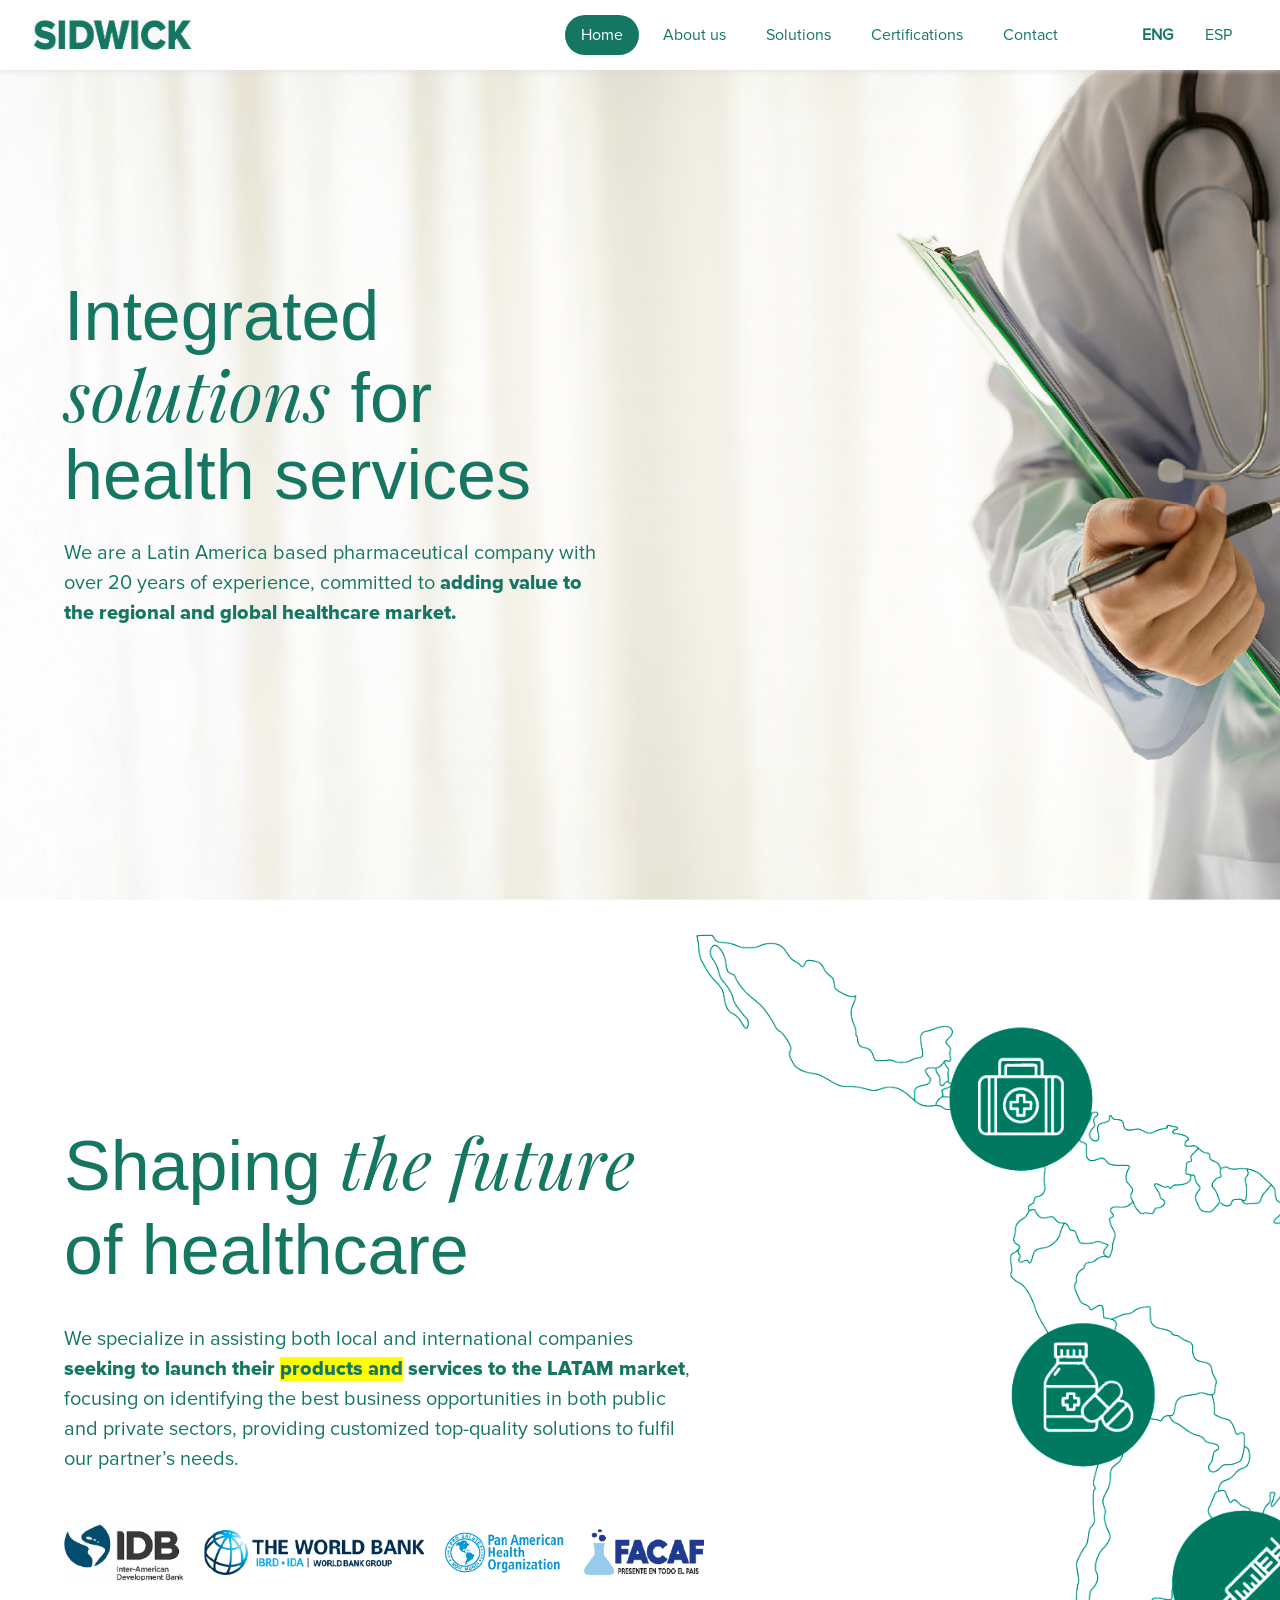
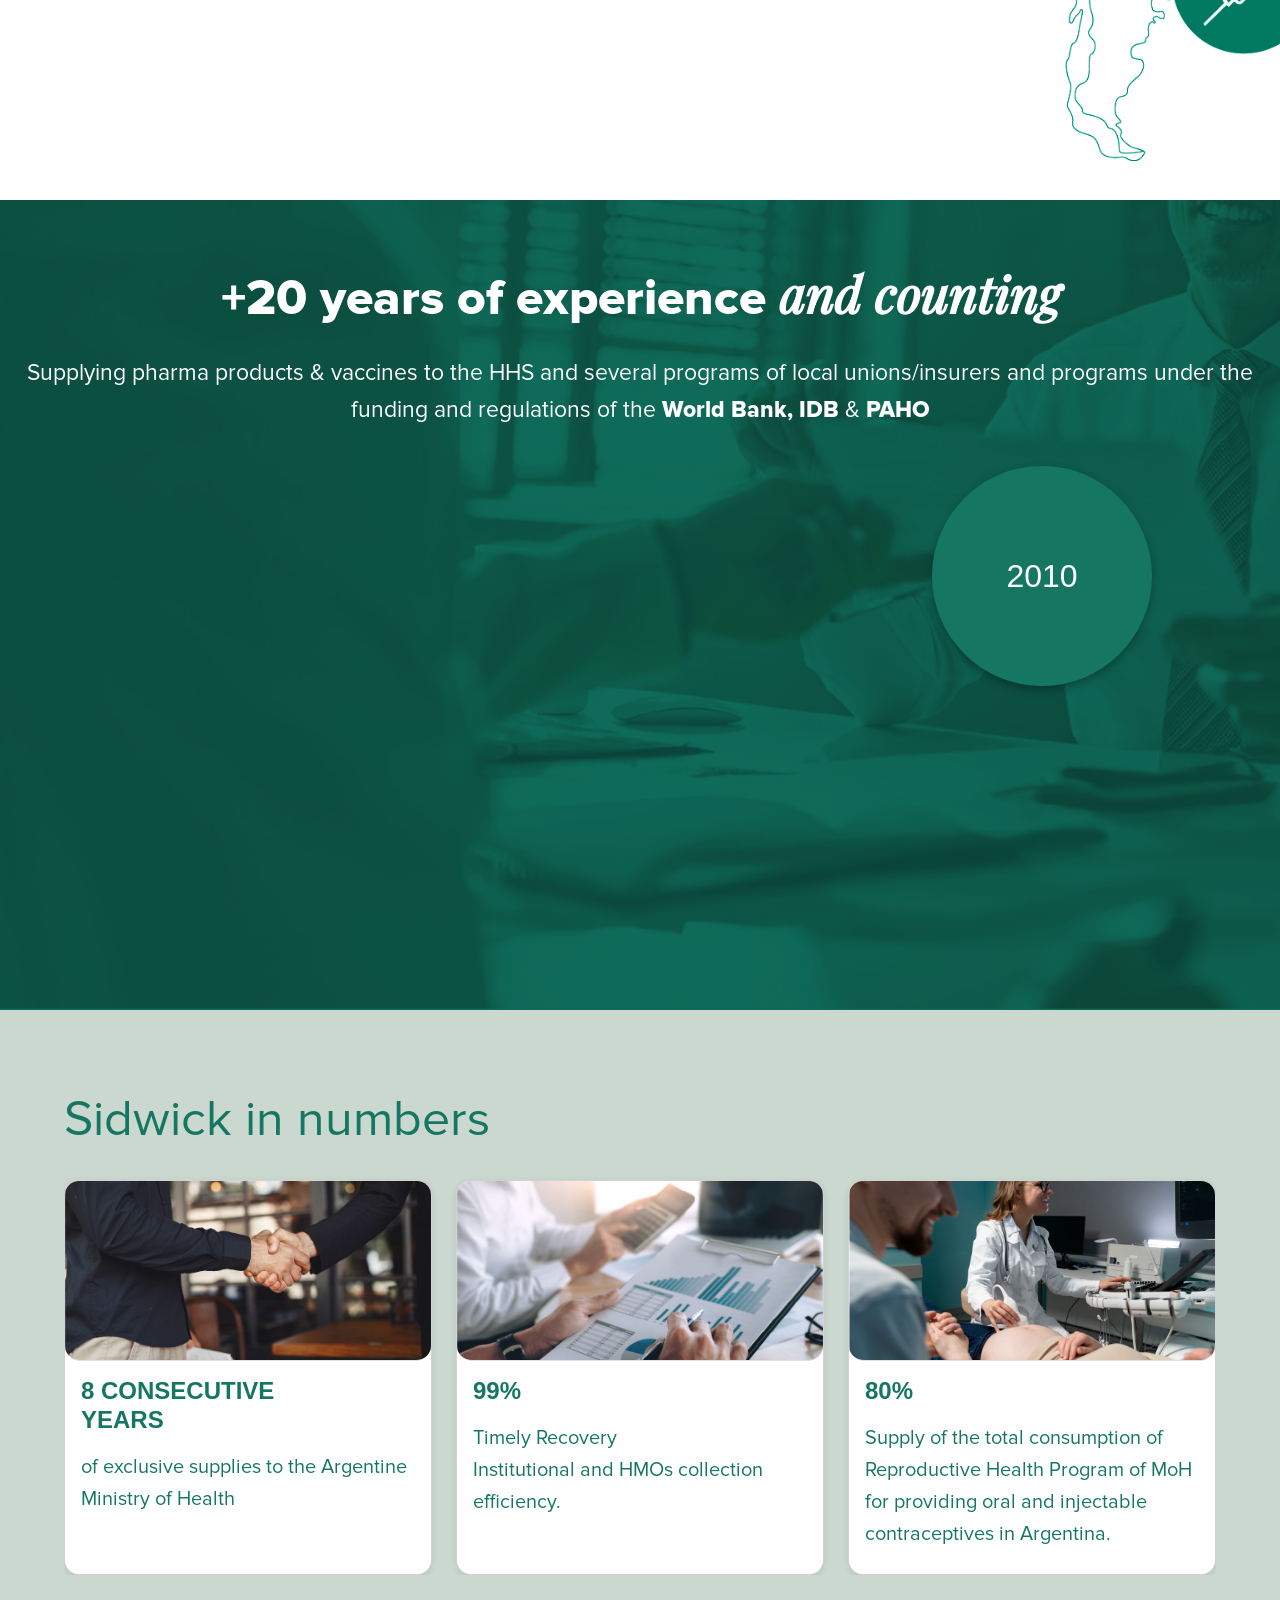
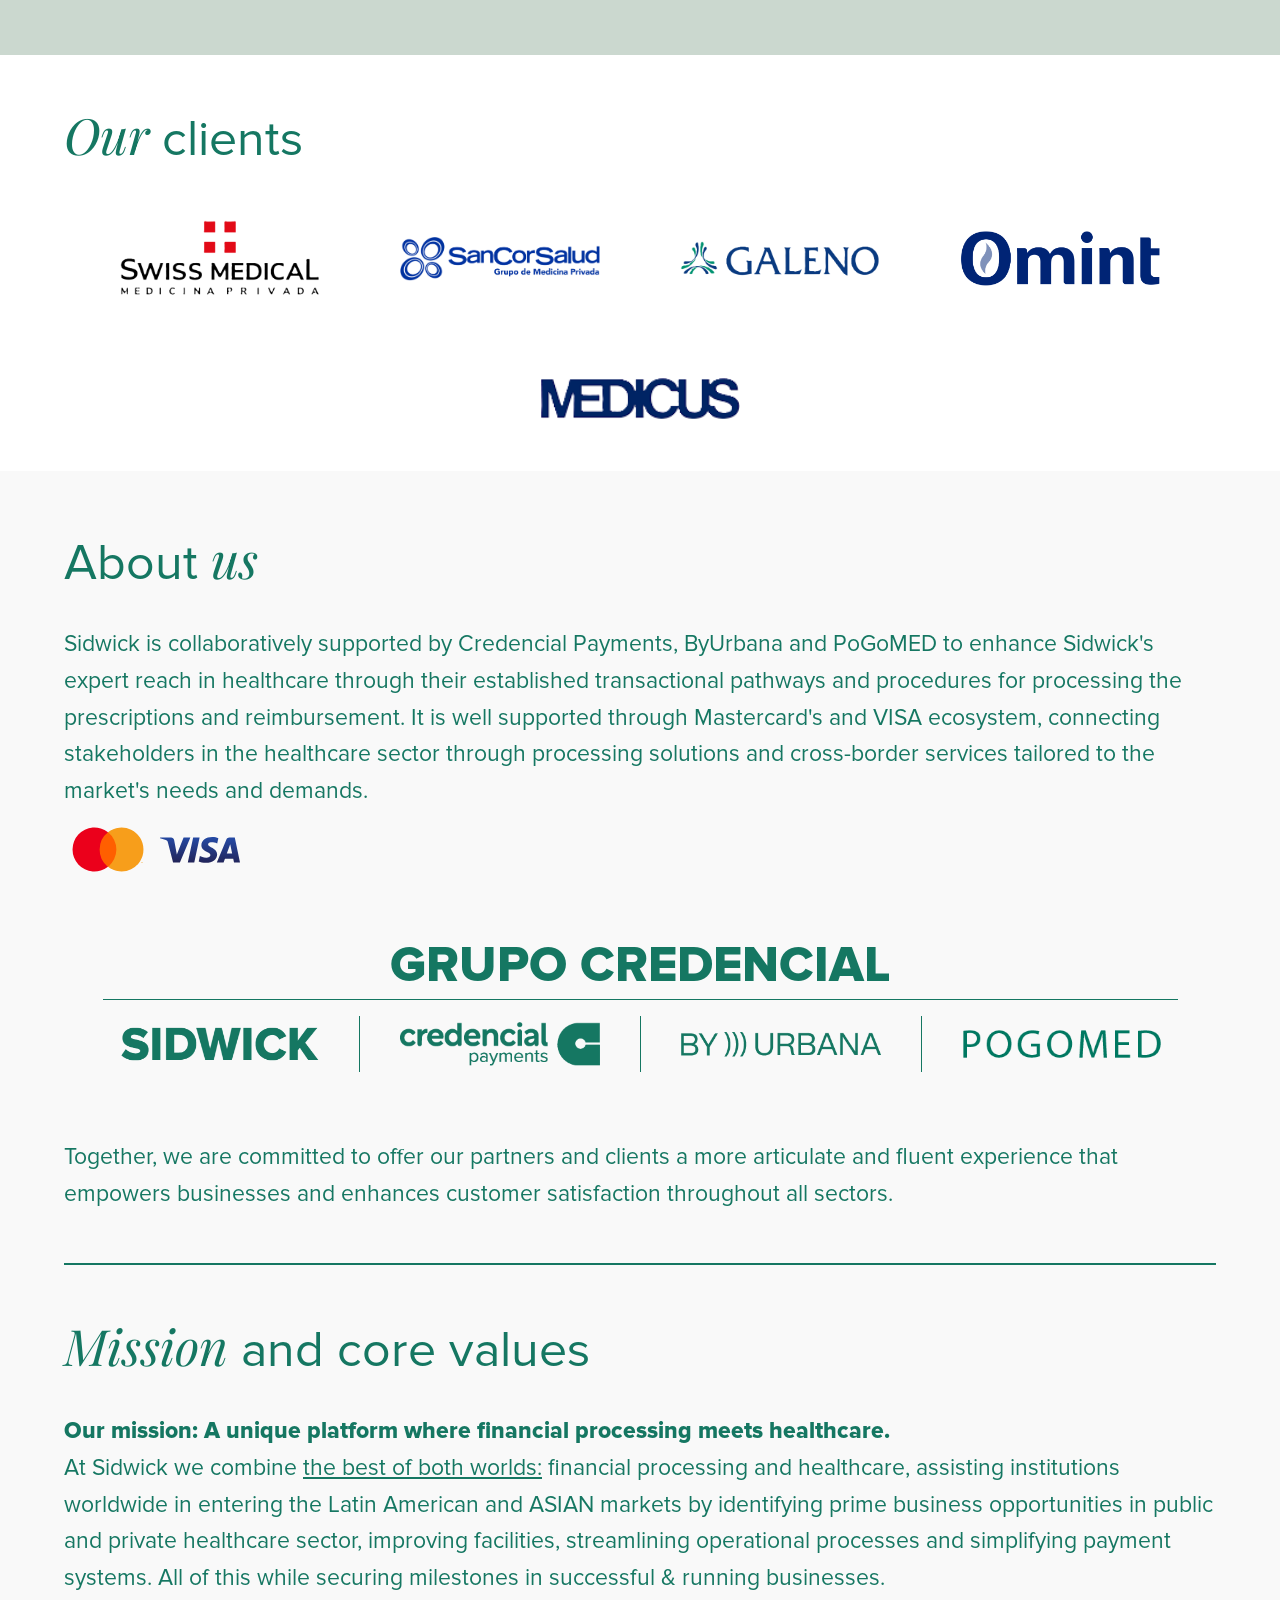
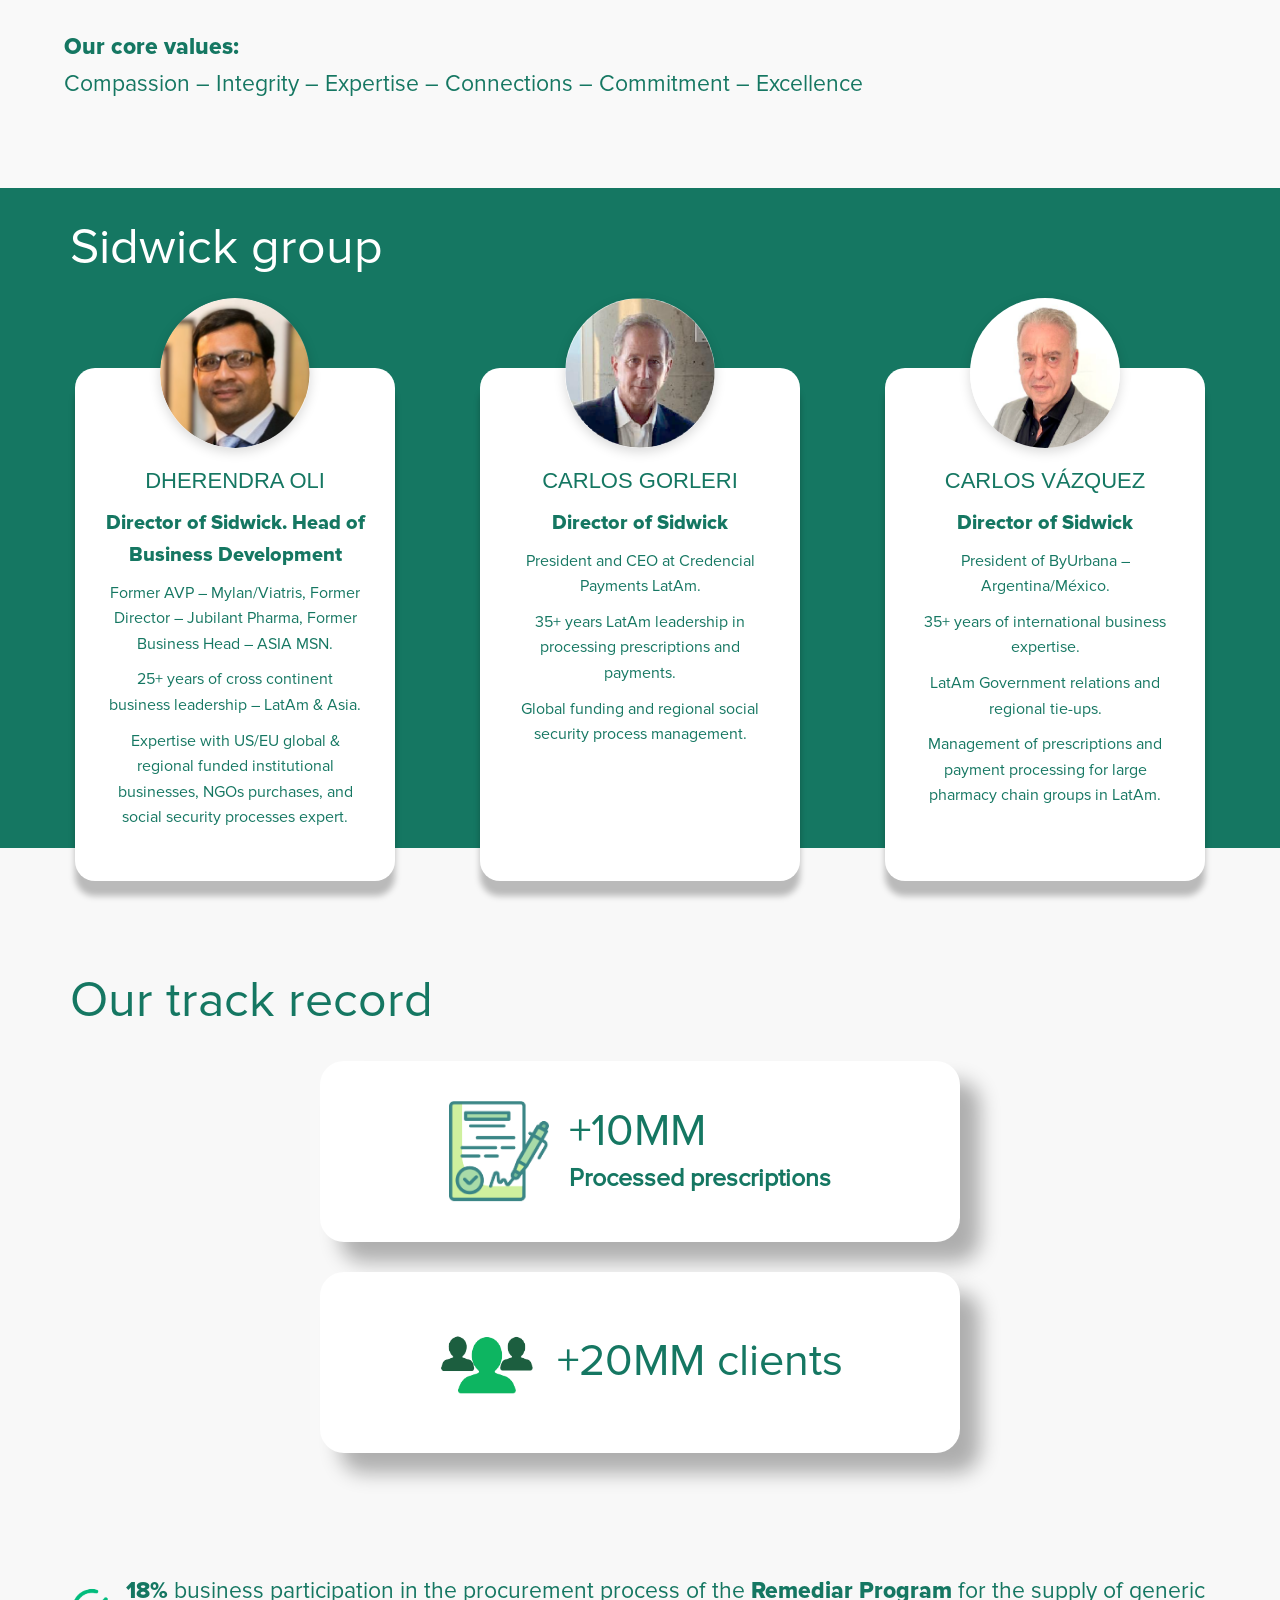
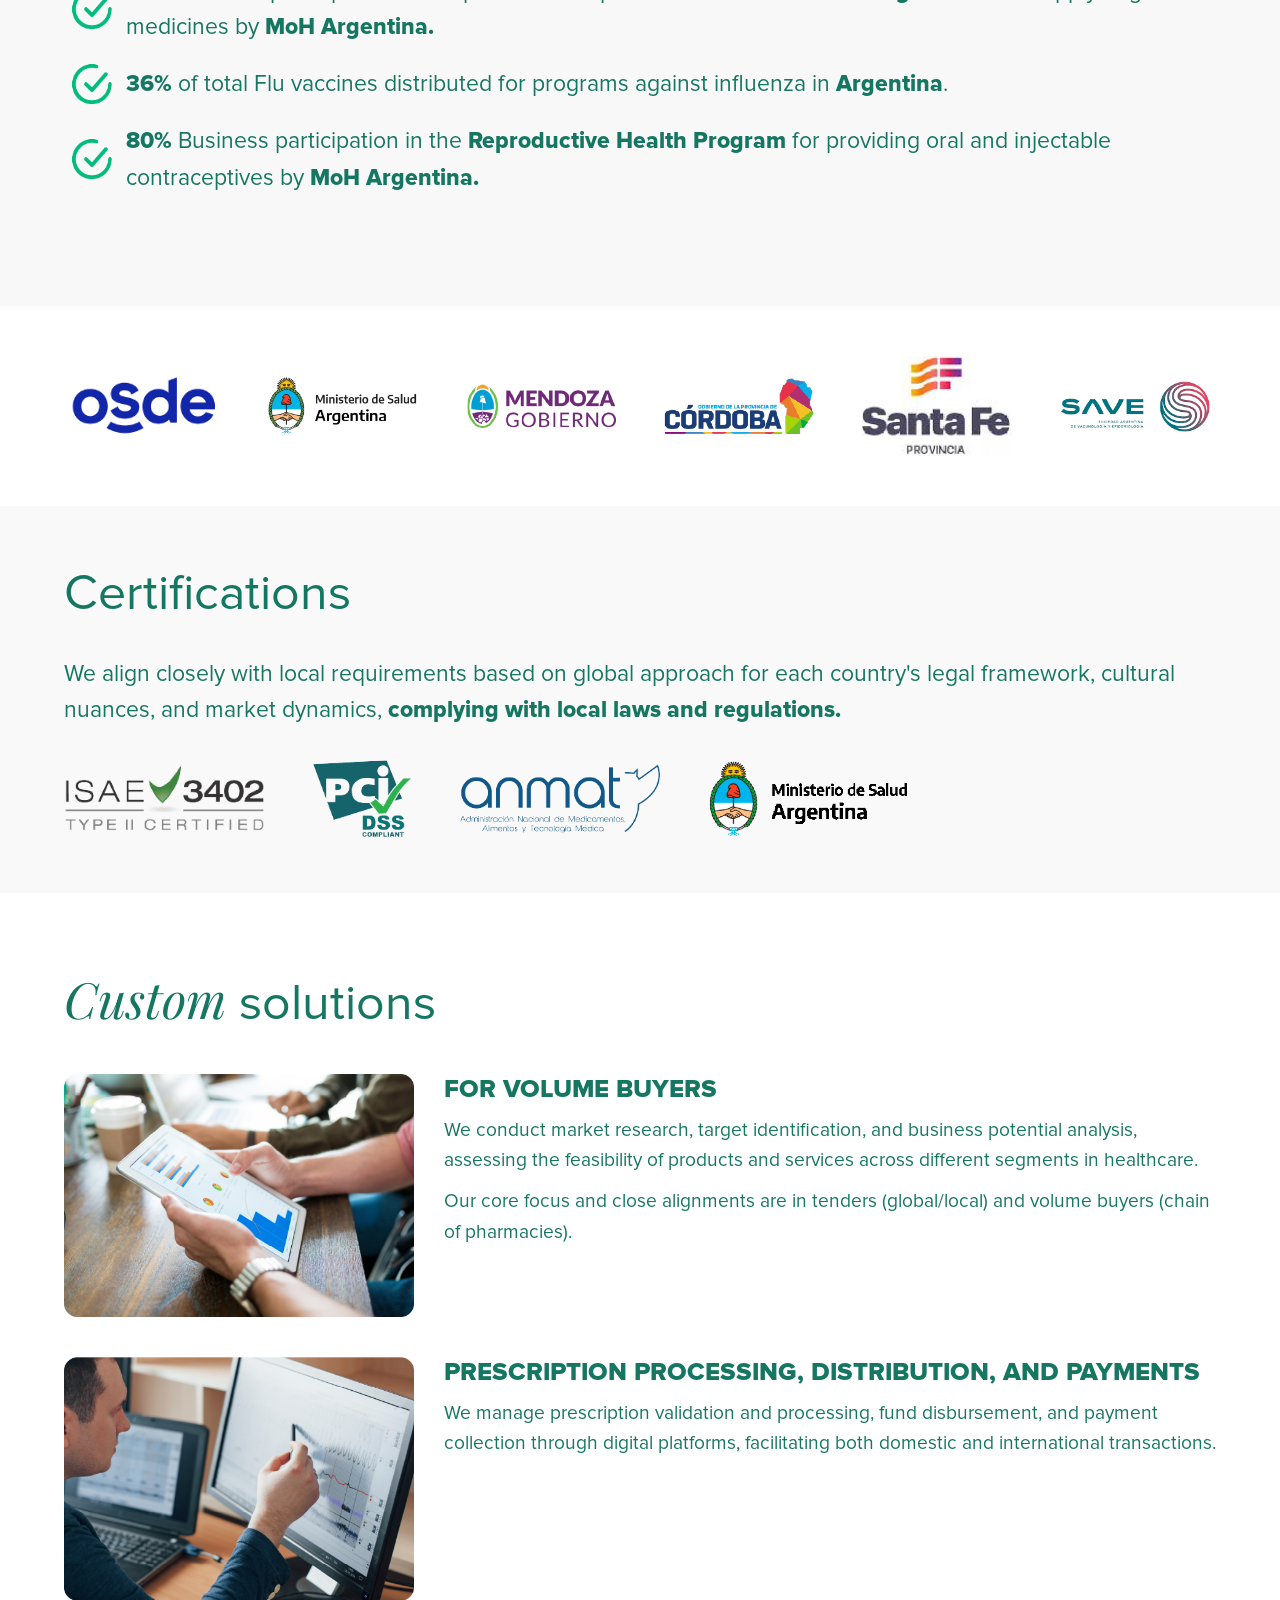
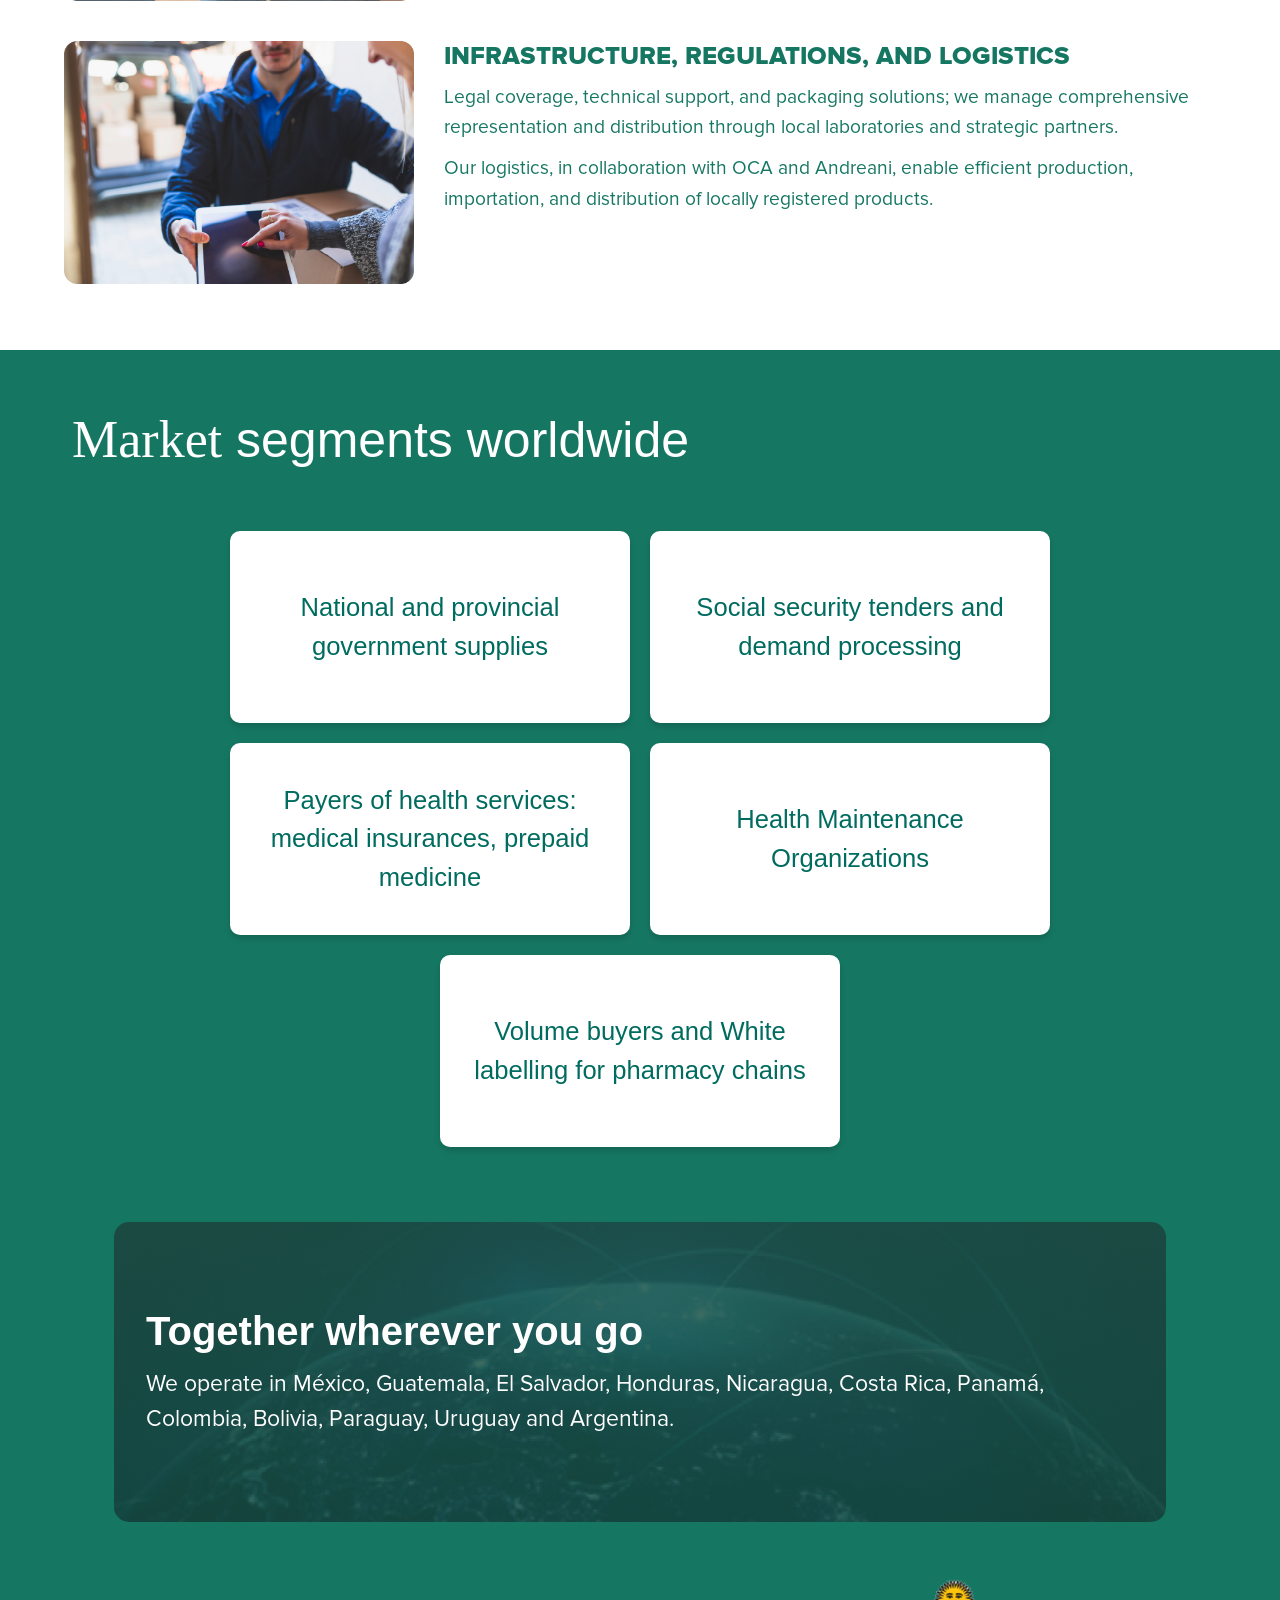
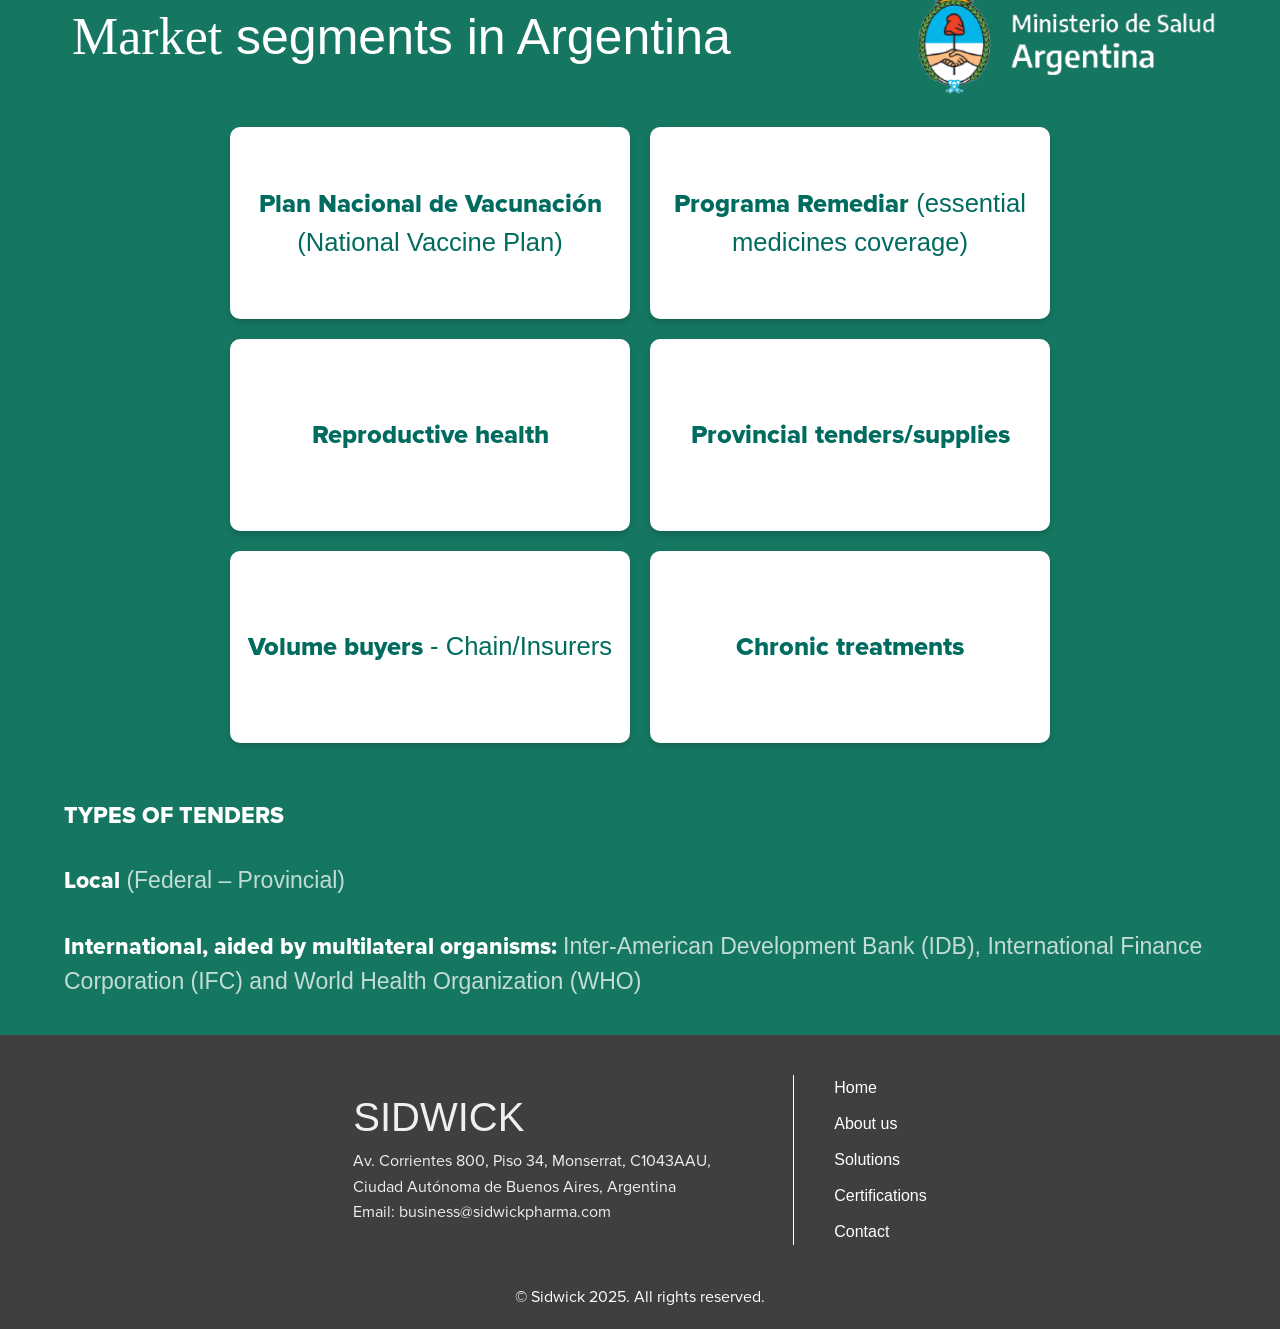
<file: index.html>
<!DOCTYPE html>
<html lang="en" && lang="es">

<head>
    <meta charset="UTF-8">
    <meta name="viewport" content="width=device-width, initial-scale=1.0">
    <meta http-equiv="X-UA-Compatible" content="IE=edge" />
    <meta name="description" content="Sidwick - Integrated solutions for health services">
    <meta name="keywords" content="Sidwick, Health Services, Solutions, Pharmaceuticals, Healthcare">
    <meta name="author" content="Sidwick Team">
    <meta name="theme-color" content="#157762;">

    <!-- Nome e imagem da guia -->
    <title>Sidwick</title>
    <link rel="icon" href="./images/" type="image/png">

    <!-- Animação -->
    <link href="https://cdn.jsdelivr.net/npm/bootstrap@5.3.3/dist/css/bootstrap.min.css" rel="stylesheet">

    <!-- Preloads -->

    <!-- CSS -->
    <link rel="stylesheet" href="./css/header.css">
    <link rel="stylesheet" href="./css/main.css">
    <link rel="stylesheet" href="./css/home.css">
    <link rel="stylesheet" href="./css/about-us.css">
    <link rel="stylesheet" href="./css/solutions.css">
    <link rel="stylesheet" href="./css/certifications.css">
    <link rel="stylesheet" href="./css/footer.css">
</head>

<body>
    <header id="nav">
        <div class="image-logo-nav">
            <a href="index.html" target="_self">
                <img src="./images/logo.png" alt="logo Sidwick" title="Logo Sidwick">
            </a>
        </div>
        <nav id="menu">
            <div class="menu-content">
                <ul class="navbar-list">
                    <li class="active"><a href="#home" target="_self">Home</a></li>
                    <li><a href="#about-us" target="_self">About us</a></li>
                    <li><a href="#solutions" target="_self">Solutions</a></li>
                    <li><a href="#certifications" target="_self">Certifications</a></li>
                    <li><a href="#footer" target="_self">Contact</a></li>
                </ul>
                <div class="language-selector">
                    <button class="language-button selected" data-lang="en">ENG</button>
                    <div class="language-divider"></div>
                    <button class="language-button" data-lang="es">ESP</button>
                </div>
            </div>
        </nav>
        <button id="buttonMobile">&#9776;</button>
    </header>

    <main>
        <section class="home" id="home">
            <!-- Seção 1 -->
            <section class="home-1">
                <div class="overlay-text overlay-text-1">
                    <h1 class="highlight">Integrated<span class="font-style"> solutions</span> for health services</h1>
                    <br>
                    <p class="highlight">We are a Latin America based pharmaceutical company with over 20 years of
                        experience, committed to<span class="negrito"> adding value to the regional and global
                            healthcare market.</span>
                    </p>
                </div>
            </section>

            <!-- Seção 2 -->
            <section class="home-2">
                <div class="overlay-text-2">
                    <h1 class="highlight">Shaping <span class="font-style">the future<br /></span> of healthcare</h1>
                    <br>
                    <div class="width-p">
                        <p class="highlight">We specialize in assisting both local and international companies <span
                                class="negrito">seeking to launch their <span style="background-color: yellow;">products
                                    and</span> services to the LATAM market</span>, focusing on identifying the best
                            business opportunities in both public and private sectors, providing customized top-quality
                            solutions to fulfil our partner’s needs.
                        </p>
                    </div>
                    <div class="icons-home-2">
                        <div class="icons-intern">
                            <img class="icons" src="./images/icon1.png" alt="">
                            <img class="twb" src="./images/icon2.png" alt="">
                        </div>
                        <div class="icons-intern">
                            <img class="icons" src="./images/icon3.png" alt="">
                            <img class="icons" src="./images/icon4.png" alt="">
                        </div>
                    </div>
                </div>
            </section>

            <!-- Seção 3 -->
            <section class="home-3">
                <div class="background-overlay"></div>

                <div class="overlay-text">
                    <div class="text-content">
                        <h2 class="negrito">+20 years of experience <span class="font-style">and counting</span></h2>
                        <p>Supplying pharma products & vaccines to the HHS and several
                            programs of local unions/insurers and programs under the funding and regulations of the
                            <span class="negrito">World Bank,</span><span class="negrito"> IDB</span> & <span
                                class="negrito"> PAHO</span>
                        </p>

                        <div class="circle-container">
                            <div class="block">
                                <!-- 2002 sem verso -->
                                <div class="flip-card">
                                    <div class="flip-inner">
                                        <div class="flip-front circle circle1">2002</div>
                                        <div class="flip-back circle circle4">
                                            <div>
                                                Beginning of activities in
                                                Argentina. ​Authorized representation of
                                                <span style="font-weight: bold;">Aventis Pasteur France</span>
                                                for the
                                                marketing and distribution of
                                                influenza vaccines.
                                            </div>
                                        </div>
                                    </div>
                                </div>

                                <!-- 2004 sem verso -->
                                <div class="flip-card">
                                    <div class="flip-inner">
                                        <div class="flip-front circle circle2">2004</div>
                                        <div class="flip-back circle circle4">
                                            <div>Representation agreement and strategic
                                                commercial development partnership with <span
                                                    style="font-weight: bold;">Corporación Infarmasa S.A.</span>
                                                of
                                                Perú.
                                            </div>
                                        </div>
                                    </div>
                                </div>
                            </div>

                            <div class="block">
                                <!-- 2005 sem verso -->
                                <div class="flip-card">
                                    <div class="flip-inner">
                                        <div class="flip-front circle circle1">2005</div>
                                        <div class="flip-back circle circle4">
                                            <div>Representation agreement with <span style="font-weight: bold">Famy Care
                                                    Ltd. (India), </span> for the marketing of reproductive
                                                health
                                                products.
                                            </div>
                                        </div>
                                    </div>
                                </div>

                                <!-- 2010 sem verso -->
                                <div class="flip-card">
                                    <div class="flip-inner">
                                        <div class="flip-front circle circle2">2010</div>
                                        <div class="flip-back circle circle4">
                                            <div>Agreement for the representation of
                                                <span style="font-weight: bold">LAM: Laboratorio de Aplicaciones
                                                    Médicas,</span> Dominican Republic, for
                                                the distribution of generic
                                                products.
                                            </div>
                                        </div>
                                    </div>
                                </div>
                            </div>


                            <div class="block">
                                <!-- 2012 sem verso -->
                                <div class="flip-card">
                                    <div class="flip-inner">
                                        <div class="flip-front circle circle3">2012</div>
                                        <div class="flip-back  circle circle4">
                                            <div>
                                                Provided our services to <span style="font-weight: bold">Pan
                                                    American Health Organization.</span>
                                            </div>
                                        </div>
                                    </div>
                                </div>

                                <!-- último: verso com texto -->
                                <div class="flip-card">
                                    <div class="flip-inner">
                                        <div class="flip-front circle circle3">2015</div>
                                        <div class="flip-back circle circle4 ">
                                            Agreement for the representation of
                                            <span style="font-weight: bold">HiGlance
                                                Laboratories,</span> from India, in the
                                            Ecuadorian market.
                                        </div>

                                    </div>
                                </div>
                            </div>
                        </div>

                    </div>
                </div>
            </section>

            <!-- Seção 4 -->
            <!-- Carousel Wrapper -->
            <section class="home-4">
                <div id="sidwickCarousel" class="carousel slide" data-bs-interval="6000" data-bs-pause="true">

                    <!-- Sidwick in numbers -->
                    <div class="carousel-inner">
                        <h2>Sidwick in numbers</h2>
                        <!-- Slide 1 -->
                        <div class="carousel-item active">

                            <div class="cards-grid">
                                <div class="card">
                                    <img src="./images/img4.png" alt="38 bids won">
                                    <h3>8 CONSECUTIVE<br /> YEARS</h3>
                                    <p>of exclusive supplies to the Argentine Ministry of
                                        Health</p>
                                </div>
                                <div class="card">
                                    <img src="./images/img5.png" alt="99%">
                                    <h3>99%</h3>
                                    <p>Timely Recovery <br>
                                        Institutional and HMOs collection efficiency.</p>
                                </div>
                                <div class="card">
                                    <img src="./images/img6.png" alt="80%">
                                    <h3>80%</h3>
                                    <p>Supply of the total consumption of Reproductive Health Program of MoH for
                                        providing oral and injectable contraceptives in Argentina.</p>
                                </div>
                            </div>
                        </div>

                        <!-- Slide 2 -->
                        <!-- <div class="carousel-item ">

                            <div class="cards-grid">
                                <div class="card">
                                    <img src="./images/img4.png" alt="38 bids won">
                                    <h3>38 bids won</h3>
                                    <p>8 consecutive years of 80% exclusive supplies to MoH Argentina under World Bank
                                        Finance.</p>
                                </div>
                                <div class="card">
                                    <img src="./images/img5.png" alt="99%">
                                    <h3>99%</h3>
                                    <p>Institutional and HMOs collection efficiency.</p>
                                </div>
                                <div class="card">
                                    <img src="./images/img6.png" alt="80%">
                                    <h3>80%</h3>
                                    <p>Involvement in the Reproductive Health Program for providing oral and injectable
                                        contraceptives.</p>
                                </div>
                            </div> -->

                        <!-- Slide 3 -->


                        <!-- </div>
                        <div class="carousel-item">

                            <div class="cards-grid">
                                <div class="card">
                                    <img src="./images/img4.png" alt="38 bids won">
                                    <h3>38 bids won</h3>
                                    <p>8 consecutive years of 80% exclusive supplies to MoH Argentina under World Bank
                                        Finance.</p>
                                </div>
                                <div class="card">
                                    <img src="./images/img5.png" alt="99%">
                                    <h3>99%</h3>
                                    <p>Institutional and HMOs collection efficiency.</p>
                                </div>
                                <div class="card">
                                    <img src="./images/img6.png" alt="80%">
                                    <h3>80%</h3>
                                    <p>Involvement in the Reproductive Health Program for providing oral and injectable
                                        contraceptives.</p>
                                </div>
                            </div> -->
            </section>

            <!-- Seção 5 -->
            <section class="home-5">
                <div class="overlay-text-2">
                    <h2><span class="font-style">Our</span> clients</h2>
                </div>
                <div class="gallery">
                    <img src="./images/logo-swiss-medical.png" alt="Swiss Medical">
                    <img src="./images/logo-sancor-salud.webp" alt="Sancor Salud">
                    <img src="./images/logo-galeno.png" alt="Galeno">
                    <img src="./images/logo-omint.png" alt="Omint">
                    <img src="./images/logo-medicus.png" alt="Medicus">
                </div>
            </section>

        </section>

        <!--About us -->
        <section class="about-us" id="about-us">
            <section class="about-us-first-container ">
                <div class="about-us-header">
                    <h2>About <span class="font-style">us</span></h2>
                    <p>Sidwick is collaboratively supported by Credencial Payments, ByUrbana and PoGoMED to enhance
                        Sidwick's expert reach in healthcare through their established transactional pathways and
                        procedures for processing the prescriptions and reimbursement. It is well supported through
                        Mastercard's and VISA ecosystem, connecting stakeholders in the healthcare sector through
                        processing solutions and cross-border services tailored to the market's needs and demands.
                    </p>

                    <span class="icon-flag">
                        <img src="./images/mc_symbol.svg" alt="" aria-hidden="true">
                    </span>
                    <span class="icon-flag">
                        <img src="./images/visa_symbol.svg" alt="" aria-hidden="true">
                    </span>
                    <!-- <h2>About <span class="font-style">us</span></h2>
                    <p><span class="negrito">Credencial Payments, By Urbana</span> and
                        <span class="negrito">PoGoMED S.A.</span>, work collaboratively to enhance Sidwick's
                        transactional and financial procedures through Mastercard's<span class="icon-flag">
                            <img src="./images/mc_symbol.svg" alt="" aria-hidden="true">
                        </span> ecosystem, connecting stakeholders in the healthcare sector through
                        payment solutions and cross-border services tailored to the market's needs and demands.
                    </p> -->
                </div>
                <section class="about-us-first-section">

                    <h3 class="about-us-title">GRUPO CREDENCIAL</h3>

                    <div class="about-us-logos">
                        <img src="./images/logo.png" alt="Credencial Payments" />
                        <div class="about-us-vdivider"></div>
                        <img src="./images/img-credencial.png" alt="Credencial Payments" />
                        <div class="about-us-vdivider"></div>
                        <img src="./images/img-byurbana.png" alt="By Urbana" />
                        <div class="about-us-vdivider"></div>
                        <img src="./images/img-pogomed.png" alt="Pogomed" />

                    </div>

                </section>
                <div class="about-us-text">

                    <p class="line">Together, we are committed to offer our partners and clients a more articulate and
                        fluent experience that empowers businesses and enhances customer satisfaction throughout all
                        sectors.

                    </p>
                </div>

            </section>

            <!-- Mission and core values -->
            <section class="about-us-second-container">

                <div class="about-us-second-header">

                    <h2><span class="font-style">Mission</span> and core values</h2>

                    <div style="font-size: 23px;">
                        <p>
                            <span class="negrito">Our mission: A unique platform where financial processing meets
                                healthcare.</span>
                            <br>At Sidwick we combine <span style="text-decoration: underline;">the best of both
                                worlds:</span> financial processing and healthcare, assisting institutions worldwide in
                            entering the Latin American and ASIAN markets by identifying prime business opportunities in
                            public and private healthcare sector, improving facilities, streamlining operational
                            processes and simplifying payment systems. All of this while securing milestones in
                            successful & running businesses.
                        </p>
                    </div>
                    <!-- <div style="font-size: 23px;">
                        <p>All this securing milestones in successful and running businesses.</p>
                    </div> -->
                    <div style="font-size: 23px;">
                        <p><span class="negrito">Our core values:</span><br>
                            Compassion – Integrity – Expertise – Connections – Commitment – Excellence</p>
                    </div>

                </div>
            </section>

            <!-- Sidwick groups -->
            <section class="group">
                <h2>Sidwick group</h2>
                <div class="perfil">

                    <div class="person">
                        <img src="./images/perfil2.png" alt="Dherendra Oli">
                        <h3>DHERENDRA OLI</h3>
                        <p class="negrito" style="font-size:20px;">Director of Sidwick. Head of Business Development</p>
                        <p> Former AVP – Mylan/Viatris, Former Director – Jubilant Pharma, Former Business Head – ASIA
                            MSN.</p>
                        <p>25+ years of cross continent business leadership – LatAm & Asia. </p>
                        <p> Expertise with US/EU global &
                            regional funded institutional businesses, NGOs purchases, and
                            social security processes expert.</p>

                    </div>

                    <div class="person">
                        <img src="./images/perfil1.png" alt="Carlos Gorleri">
                        <h3>CARLOS GORLERI</h3>
                        <p class="negrito " style="font-size:20px; font-weight: bold;">Director of
                            Sidwick</p>
                        <p>President and CEO at Credencial Payments LatAm.</p>
                        <p>35+ years LatAm leadership in processing prescriptions and payments.</p>
                        <p>Global funding and regional social security process management.</p>
                    </div>



                    <div class="person">
                        <img src="./images/perfil3.png" alt="Carlos Vázquez">
                        <h3>CARLOS VÁZQUEZ</h3>
                        <p class="negrito" style="font-size:20px;">Director of Sidwick</p>
                        <p>President of ByUrbana – Argentina/México.</p>
                        <p>35+ years of international business expertise.</p>
                        <p>LatAm Government relations and regional tie-ups.</p>
                        <p>Management of prescriptions and payment processing for large pharmacy chain groups in LatAm.
                        </p>
                    </div>

                </div>
            </section>

            <!-- Our track record -->
            <section class="our-track-record" style="background-color: rgb(248, 248, 248);">
                <h2>Our track record</h2>

                <div class="stats">
                    <div class="stat-box">
                        <img src="./images/sticky-contract.png" alt="Bids Icon" class="stat-icon" />
                        <div class="stat-content">
                            <h3 class="stat-number">+10MM</h3>
                            <p class="stat-label">Processed prescriptions</p>
                        </div>
                    </div>

                    <div class="stat-box">
                        <img src="./images/sticky-group.png" alt="Clients Icon" class="stat-icon" />
                        <span>+20MM clients</span>
                    </div>
                </div>

                <ul class="track-items">
                    <!-- <li class="teste">
                        <img src="./images/sticky-check.png" alt="check icon" class="check-icon">
                        <p>
                            <span class="negrito">8 consecutive years</span> of 80% exclusive supplies to MoH Argentina
                            under
                            World Bank Finance.
                        </p>
                    </li>
                    <li>
                        <img src="./images/sticky-check.png" alt="check icon" class="check-icon">

                        <p>
                            <span class="negrito">99%</span> Institutional and HMOs collection efficiency.
                        </p>
                    </li> -->
                    <li>
                        <img src="./images/sticky-check.png" alt="check icon" class="check-icon">
                        <p>
                            <span class="negrito">18%</span> business participation in the procurement process of the
                            <span class="negrito"> Remediar Program</span>
                            for the supply of generic medicines by <span class="negrito"> MoH Argentina.</span>
                        </p>
                    </li>
                    <li>
                        <img src="./images/sticky-check.png" alt="check icon" class="check-icon">
                        <p>
                            <span class="negrito">36% </span>of total Flu vaccines distributed for programs against
                            influenza in <span class="negrito">Argentina</span>.
                        </p>
                    </li>
                    <li>
                        <img src="./images/sticky-check.png" alt="check icon" class="check-icon">
                        <p>
                            <span class="negrito">80%</span> Business participation in the<span class="negrito">
                                Reproductive Health Program </span>
                            for providing oral and injectable contraceptives by <span class="negrito"> MoH
                                Argentina.</span>
                        </p>
                        
                    </li>


                </ul>
            </section>

            <section>
                <div class="gallery-2">

                    <img src="./images/logo5.png">
                    <img src="./images/logo6.png">


                    <img src="./images/logo4.png">
                    <img src="./images/logo3.png">


                    <img src="./images/logo2.png">
                    <img src="./images/logo1.png">

                </div>

            </section>

        </section>

        <section class="about-us-first-container " id="certifications">
            <div class="about-us-header">
                <h2>Certifications</h2>
                <p>We align closely with local requirements based on global approach for each country's legal
                    framework, cultural nuances, and market dynamics,
                    <span class="negrito">complying with local laws and regulations.</span>

                </p>
                <div class="certifications-img cert">
                    <div class="certifications-img">
                        <img src="./images/d.png" alt="Credencial Payments" />
                        <img src="./images/c.png" alt="Credencial Payments" style="width: 100px;" />
                    </div>
                    <div class="certifications-img">
                        <img src="./images/a.png" alt="By Urbana" />
                        <img src="./images/b.png" alt="Pogomed" />
                    </div>
                </div>
            </div>



            <!-- Solutions -->
            <section class="solutions" id="solutions">

                <h2 style="font-size: 50px; margin-top: 50px;"><span class="font-style">Custom</span> solutions</h2>

                <div class="solution-item">
                    <img src="./images/img-solutions-1.png" alt="market">
                    <div class="text-content">
                        <h3 class="negrito">FOR VOLUME BUYERS</h3>
                        <p>We conduct market research, target identification, and business potential analysis, assessing
                            the feasibility of products and services across different segments in healthcare.
                        </p>
                        <p>Our core focus and close alignments are in tenders (global/local) and volume buyers (chain
                            of pharmacies).</p>
                    </div>
                </div>

                <div class="solution-item">
                    <img src="./images/img-solutions-2.png" alt="business">
                    <div class="text-content">
                        <h3 class="negrito">Prescription Processing, Distribution, and Payments</h3>
                        <p>We manage prescription validation and processing, fund disbursement, and payment collection
                            through digital platforms, facilitating both domestic and international transactions.</p>
                    </div>
                </div>

                <div class="solution-item">
                    <img src="./images/img-solutions-3.png" alt="business">
                    <div class="text-content">
                        <h3 class="negrito">Infrastructure, Regulations, and Logistics</h3>
                        <p>Legal coverage, technical support, and packaging solutions; we manage comprehensive
                            representation and distribution through local laboratories and strategic partners.</p>
                        <p> Our
                            logistics, in collaboration with OCA and Andreani, enable efficient production, importation,
                            and
                            distribution of locally registered products.</p>
                    </div>
                </div>

            </section>

            <!-- Market Segments Worldwide -->
            <section class="certifications">

                <h2><span class="font-pf" style="font-size: 52px;">Market</span> segments worldwide</h2>
                <div class="MSW">
                    <div class="boxes-container">
                        <div class="box">National and provincial government supplies</div>
                        <div class="box">Social security tenders and demand processing</div>
                        <div class="box">Payers of health services: medical insurances, prepaid medicine</div>
                        <div class="box">Health Maintenance Organizations</div>
                        <div class="box">Volume buyers and White labelling for pharmacy chains</div>
                    </div>
                </div>

                <div class="together-box">
                    <div>
                        <h2>Together wherever you go</h2>
                    </div>
                    <div>
                        <p>We operate in México, Guatemala, El Salvador, Honduras, Nicaragua, Costa Rica, Panamá,
                            Colombia,
                            Bolivia, Paraguay, Uruguay and Argentina.</p>
                    </div>
                </div>
                <div class="text-logo">
                    <h2> <span class="font-pf" style="font-size: 52px;">Market</span> segments in Argentina</h2>
                    <img src="./images/logo10.png" alt="business" style="width: 300px;">
                </div>
                <div class="MSA">
                    <div class="boxes-container">
                        <div class="box">
                            <div class="box-content"><span class="negrito">Plan Nacional de Vacunación</span> (National
                                Vaccine Plan)</div>
                        </div>
                        <div class="box">
                            <div class="box-content"><span class="negrito">Programa Remediar</span> (essential medicines
                                coverage)</div>
                        </div>
                        <div class="box">
                            <div class="box-content"><span class="negrito">Reproductive health</span></div>
                        </div>
                        <div class="box">
                            <div class="box-content"><span class="negrito">Provincial tenders/supplies</span></div>
                        </div>
                        <div class="box">
                            <div class="box-content"><span class="negrito">Volume buyers</span> - Chain/Insurers</div>
                        </div>
                        <div class="box">
                            <div class="box-content"><span class="negrito">Chronic treatments</span></div>
                        </div>
                    </div>

                </div>

                <div class="types">
                    <p><span>TYPES OF TENDERS</span></p>
                    <p><span>Local</span> (Federal – Provincial)</p>
                    <p><span>International, aided by multilateral organisms: </span> Inter-American Development
                        Bank (IDB), International Finance Corporation (IFC) and World Health Organization (WHO)</p>
                </div>


            </section>

    </main>
    <!-- Footer -->
    <footer id="footer">
        <div class="footer-content">
            <div class="footer-left">
                <div class="footer-info">
                    <h3 class="logo-title">SIDWICK</h3>
                    <p>Av. Corrientes 800, Piso 34, Monserrat, C1043AAU, Ciudad Autónoma de Buenos Aires, Argentina</p>
                    <!-- <p>Contacto: +54 11 2222 3333</p> -->
                    <p>Email: business@sidwickpharma.com</p>
                </div>
                <div class="footer-separator"></div>
            </div>

            <div class="shortcuts">
                <button><a href="#home" target="_self">Home</a></button>
                <button><a href="#about-us" target="_self">About us</a></button>
                <button><a href="#solutions" target="_self">Solutions</a></button>
                <button><a href="#certifications" target="_self">Certifications</a></button>
                <button><a href="#footer" target="_self">Contact</a></button>
            </div>
        </div>

        <div class="copyright">
            <p class="copyright">&copy; Sidwick 2025. All rights reserved.</p>
        </div>

    </footer>

    <script src="https://cdn.jsdelivr.net/npm/bootstrap@5.3.3/dist/js/bootstrap.bundle.min.js"></script>


    <script>
        const carouselEl = document.querySelector('#sidwickCarousel');
        const carousel = new bootstrap.Carousel(carouselEl, {
            interval: false,
            touch: true
        });

        const startZone = 0.3;
        const endZone = 0.7;
        let edgeInterval = null;
        let edgeTimeout = null;
        let currentZone = null;
        let isDragging = false;
        let startX = 0;

        function clearEdge() {
            if (edgeInterval) {
                clearInterval(edgeInterval);
                edgeInterval = null;
            }
            if (edgeTimeout) {
                clearTimeout(edgeTimeout);
                edgeTimeout = null;
            }
            currentZone = null;
        }


        function handleEdgeSlide(e) {
            // se for mobile/tablet (abaixo de 768px), não faz nada aqui
            if (window.innerWidth < 768) {
                clearEdge();
                return;
            }

            // caso contrário, segue o zone-slide normalmente
            const { left, width } = carouselEl.getBoundingClientRect();
            const x = e.clientX - left;
            const pct = x / width;

            let newZone = null;
            if (pct < startZone) newZone = 'left';
            else if (pct > endZone) newZone = 'right';

            if (newZone !== currentZone) {
                if (newZone) scheduleEdgeSlide(newZone);
                else clearEdge();
            }
        }

        carouselEl.addEventListener('mousemove', handleEdgeSlide);

        carouselEl.addEventListener('mouseleave', clearEdge);
        function scheduleEdgeSlide(newZone) {
            // limpa qualquer agendamento anterior
            clearEdge();
            currentZone = newZone;

            // aguarda 600ms antes de dar o primeiro slide
            edgeTimeout = setTimeout(() => {
                if (newZone === 'left') carousel.prev();
                if (newZone === 'right') carousel.next();

                // após o primeiro, dispara a cada 800ms
                edgeInterval = setInterval(() => {
                    if (newZone === 'left') carousel.prev();
                    else carousel.next();
                }, 1400);

            }, 600);
        }

        // mousemove → detecta zona e agenda slide
        carouselEl.addEventListener('mousemove', e => {
            if (isDragging) return;         // não dispara zona enquanto arrasta

            const { left, width } = carouselEl.getBoundingClientRect();
            const pct = (e.clientX - left) / width;
            let newZone = null;
            if (pct < startZone) newZone = 'left';
            else if (pct > endZone) newZone = 'right';

            if (newZone !== currentZone) {
                if (newZone) scheduleEdgeSlide(newZone);
                else clearEdge();
            }
        });

        // limpa ao sair
        carouselEl.addEventListener('mouseleave', clearEdge);

        // restaura drag/swipe (igual antes)
        carouselEl.addEventListener('mousedown', e => {
            isDragging = true;
            startX = e.clientX;
            clearEdge();
        });
        document.addEventListener('mouseup', () => { isDragging = false; });
        carouselEl.addEventListener('mousemove', e => {
            if (!isDragging) return;
            const dx = startX - e.clientX;
            if (Math.abs(dx) > 50) {
                dx > 0 ? carousel.next() : carousel.prev();
                isDragging = false;
            }
        });
        carouselEl.addEventListener('touchstart', e => {
            isDragging = true;
            startX = e.touches[0].clientX;
            clearEdge();
        }, { passive: true });
        carouselEl.addEventListener('touchend', e => {
            const dx = startX - e.changedTouches[0].clientX;
            if (Math.abs(dx) > 40) dx > 0 ? carousel.next() : carousel.prev();
            isDragging = false;
        });

        // document.getElementById('btn-es').addEventListener('click', () => {
        //     window.location.href = 'index-es.html';
        // });
        // document.getElementById('btn-en').addEventListener('click', () => {
        //     window.location.href = 'index.html';
        // });

        // IIFE para isolar o código
        (function () {
            // 1) Pegamos o container de idioma
            const langSelector = document.querySelector('.language-selector');
            if (!langSelector) {
                console.error('Não achei .language-selector no DOM');
                return;
            }

            // 2) Delegamos o clique
            langSelector.addEventListener('click', e => {
                const btn = e.target.closest('button');
                if (!btn) return;                    // se clicou fora de um botão, ignora
                const lang = btn.dataset.lang;       // lê o data-lang

                if (lang === 'es') {
                    window.location.href = 'index-es.html';
                }
                else if (lang === 'en') {
                    window.location.href = 'index.html';
                }
            });
        })();

    </script>

</body>

<!-- <script src="./js/translating.js"></script> -->
<script src="./js/menumobile.js"></script>
<script src="./js/navbar.js"></script>
<!-- <script src="./js/translate.js"></script> -->

</html>
</file>
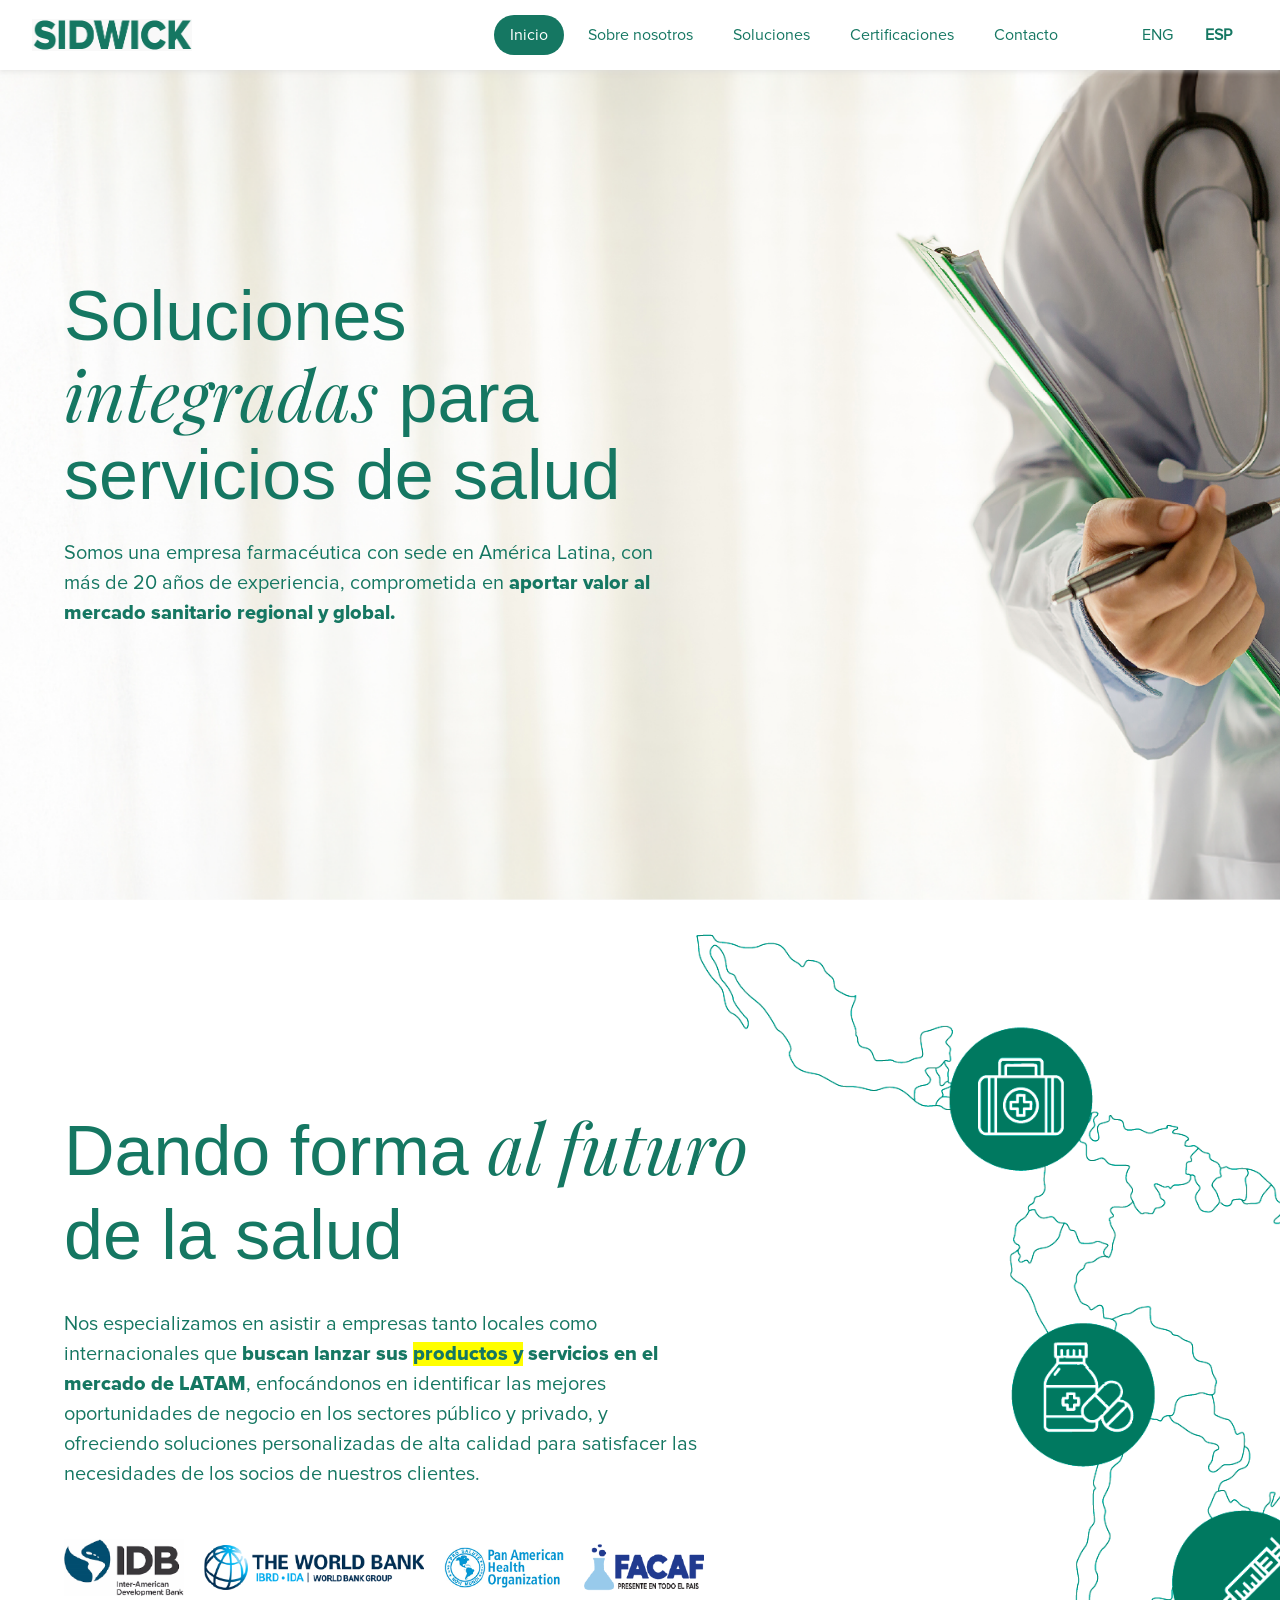
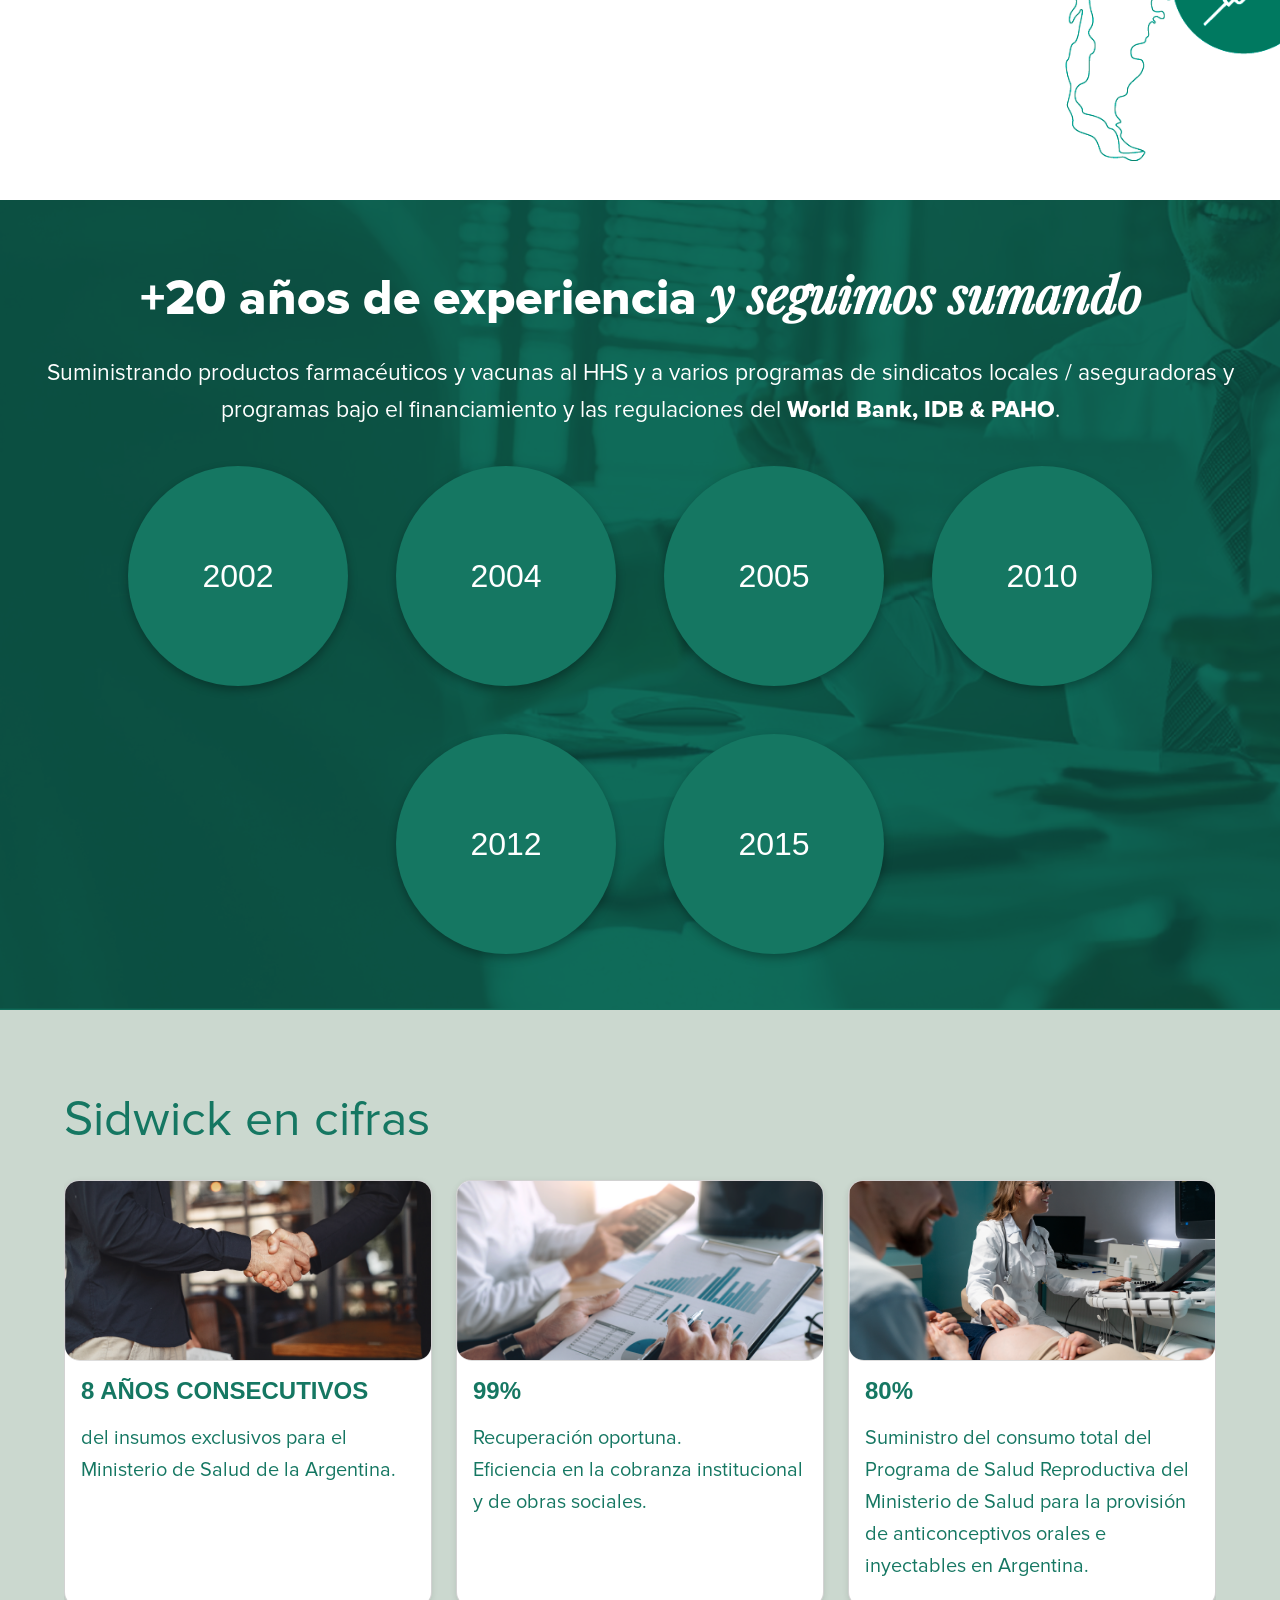
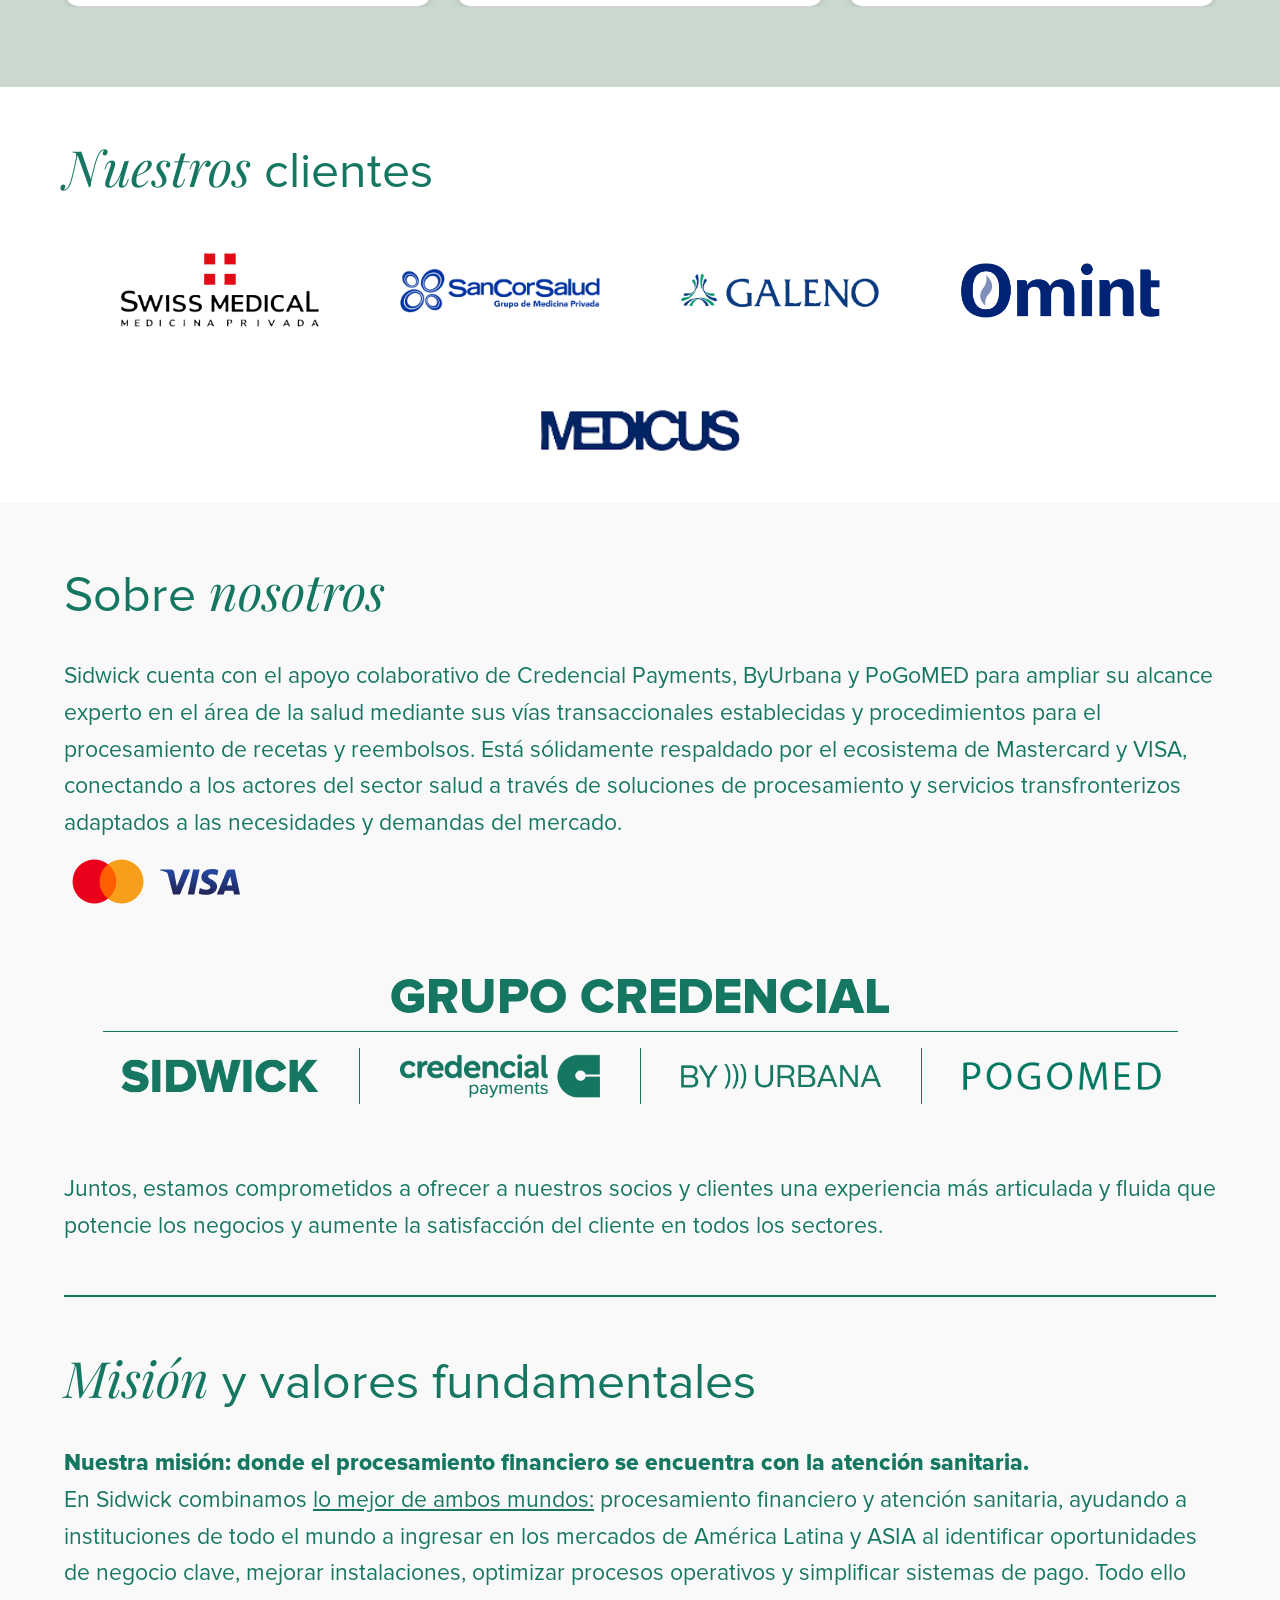
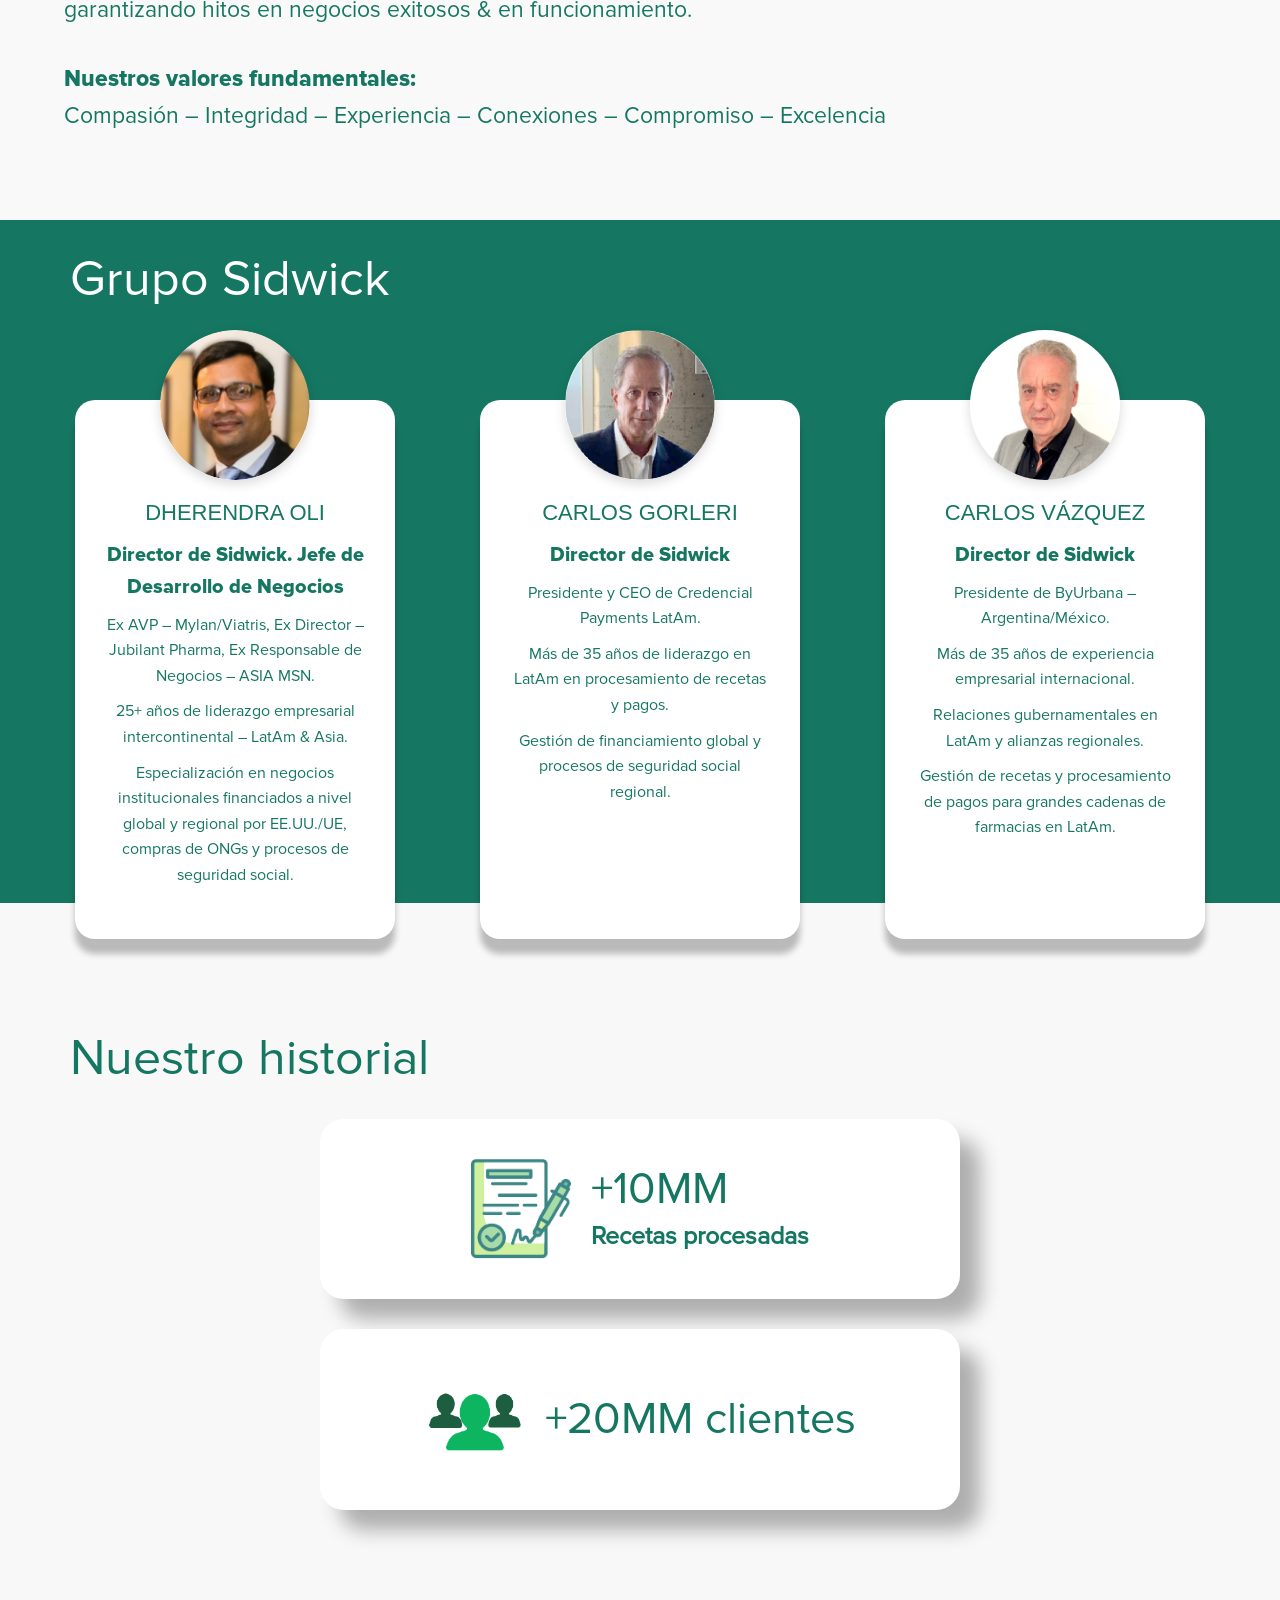
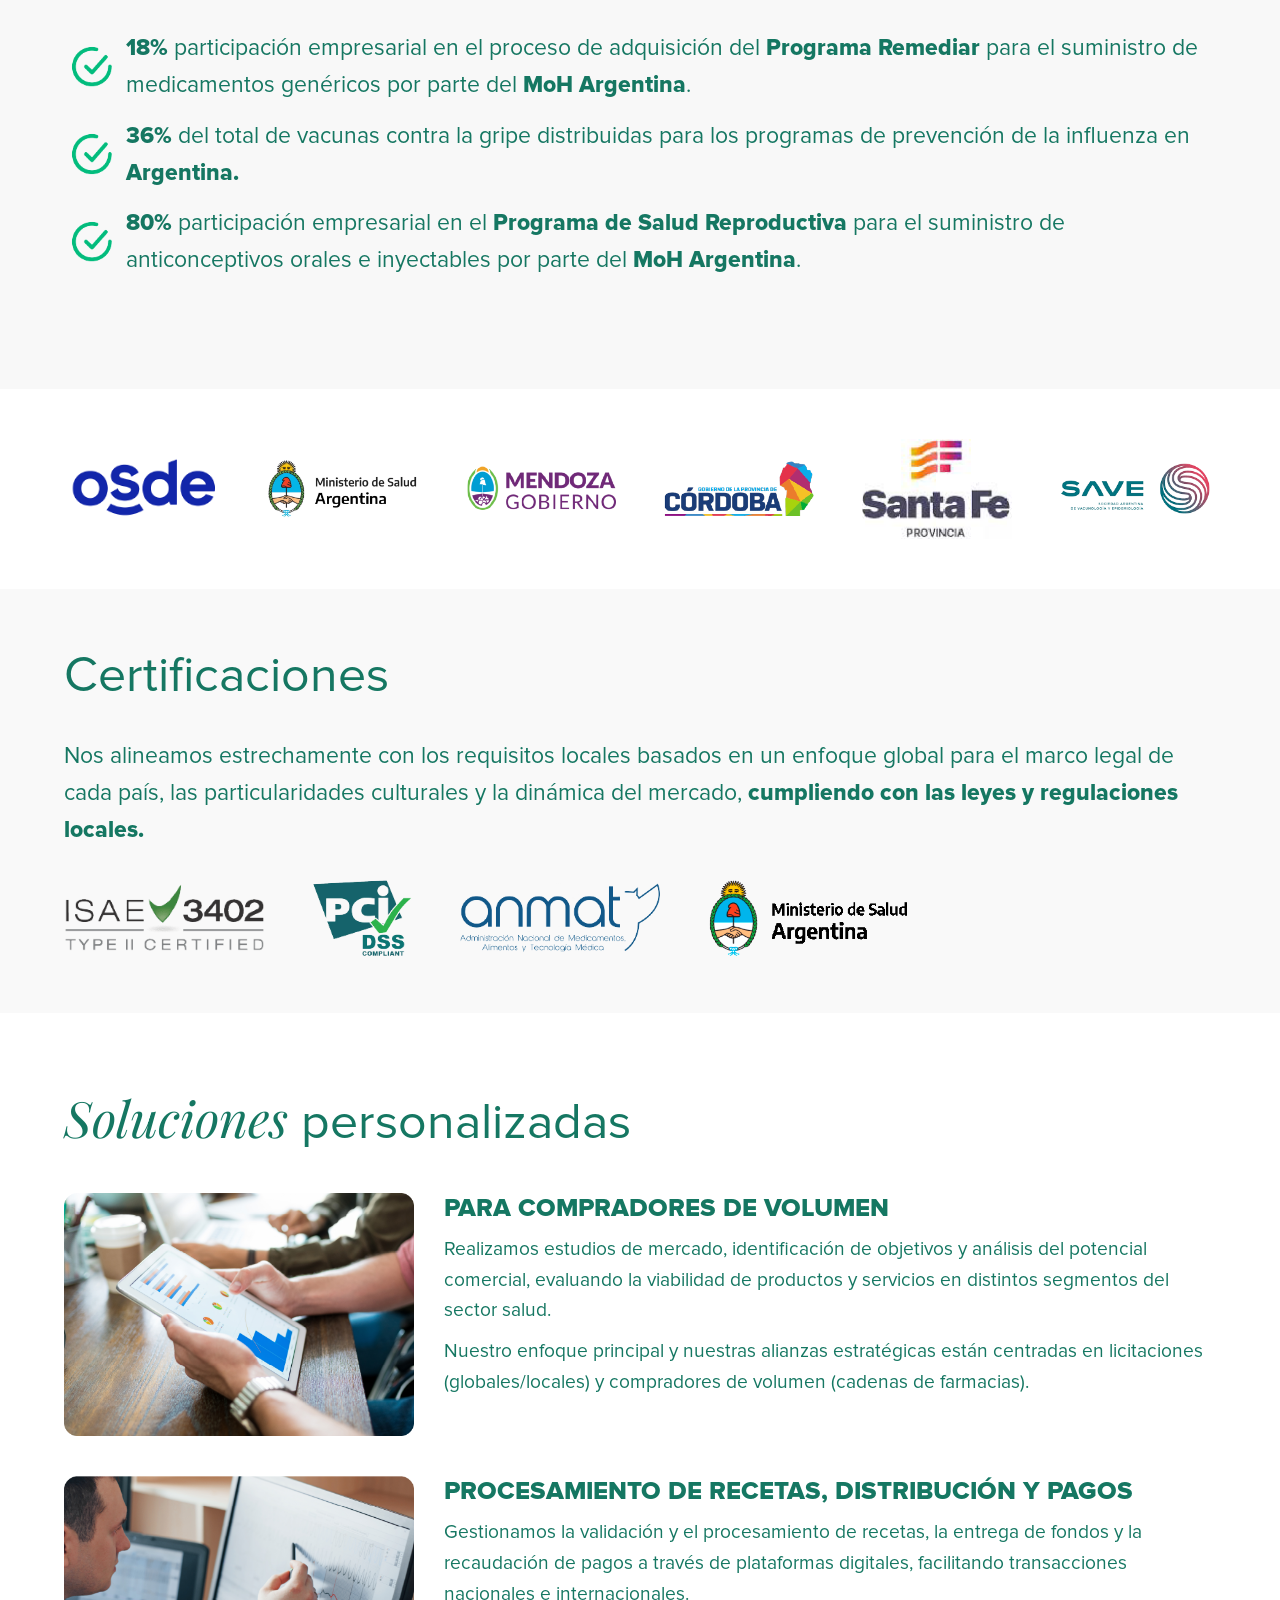
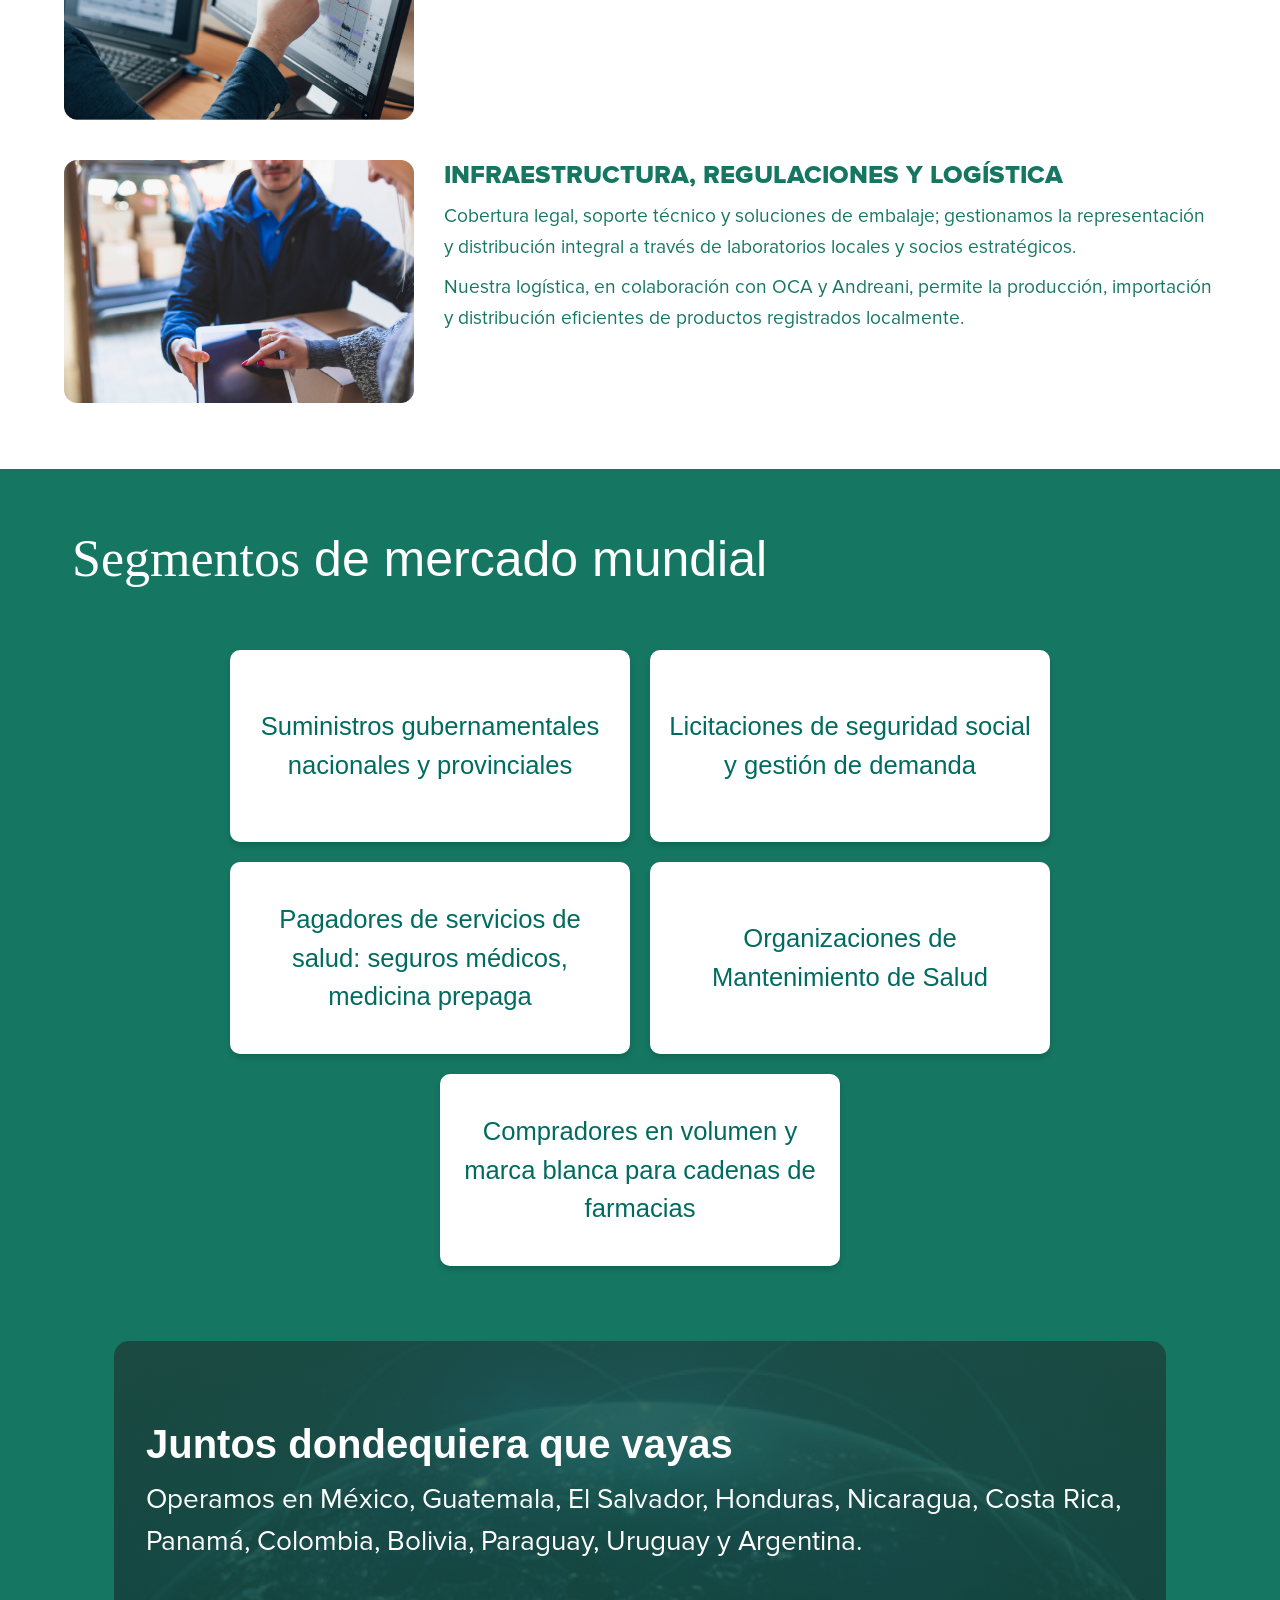
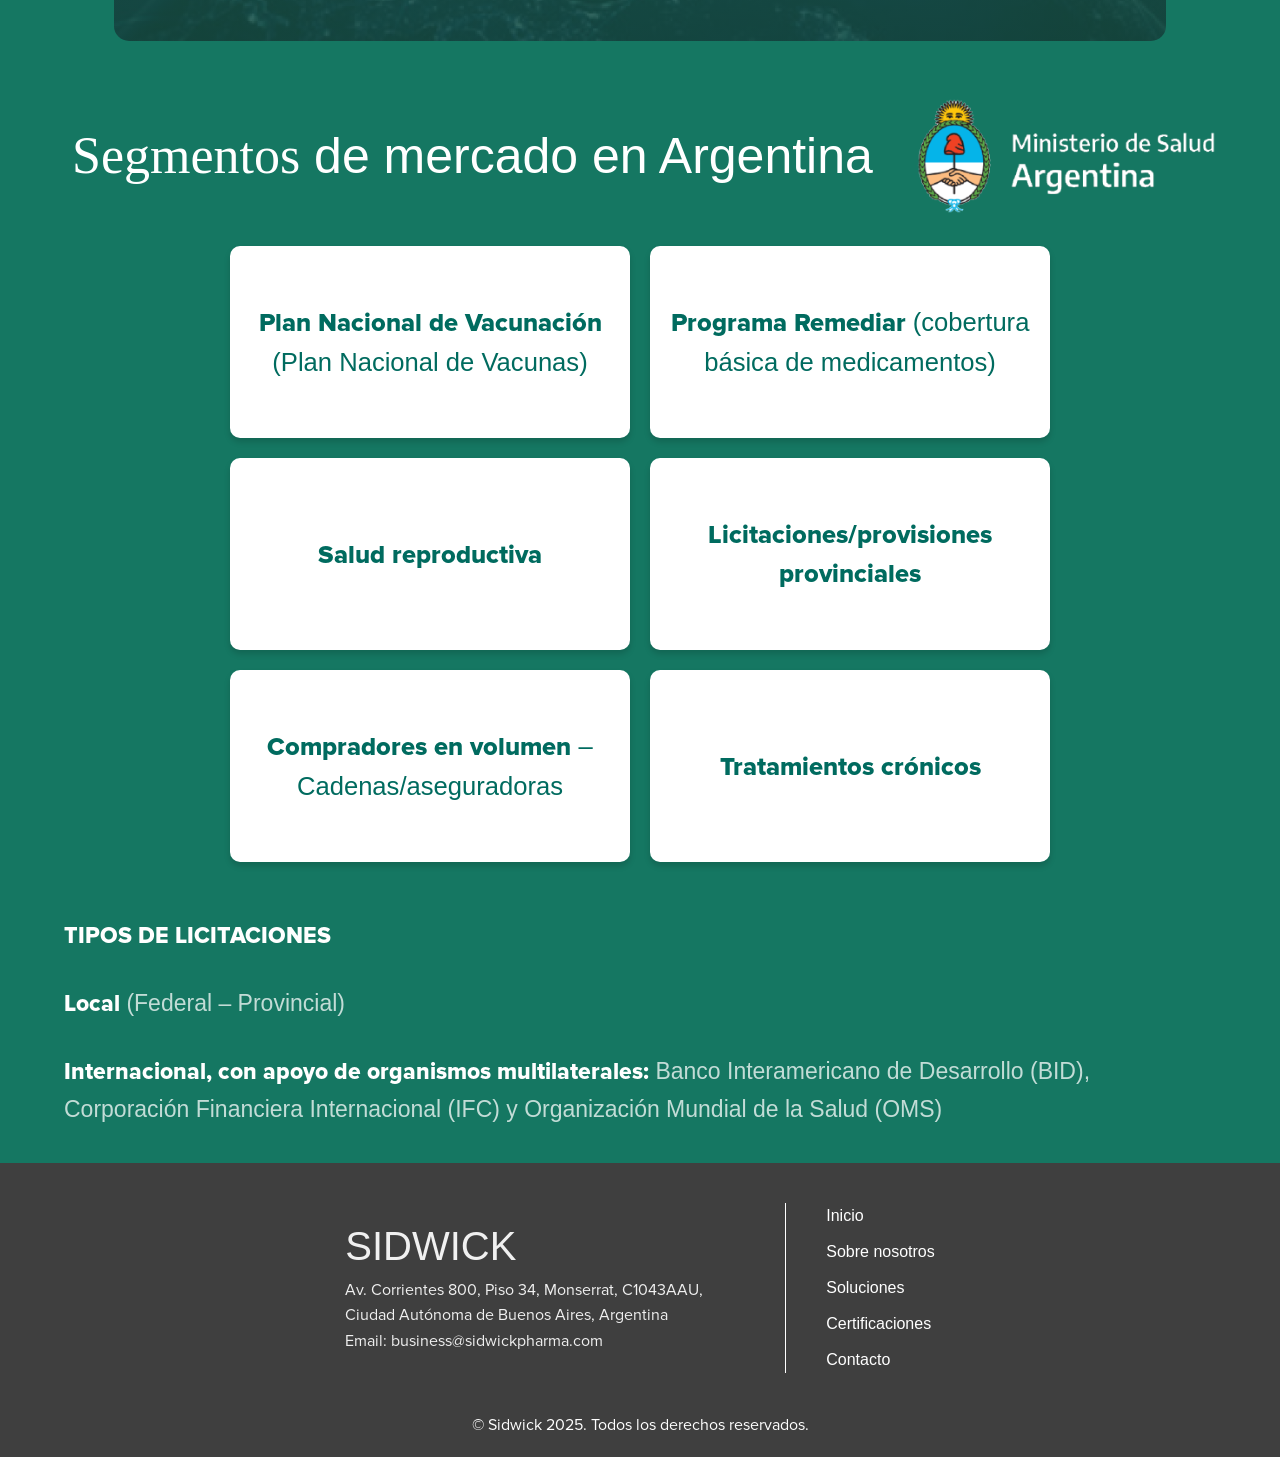
<file: index-es.html>
<!DOCTYPE html>
<html lang="es" && lang="es">

<head>
    <meta charset="UTF-8">
    <meta name="viewport" content="width=device-width, initial-scale=1.0">
    <meta http-equiv="X-UA-Compatible" content="IE=edge" />
    <meta name="description" content="Sidwick - Integrated solutions for health services">
    <meta name="keywords" content="Sidwick, Health Services, Solutions, Pharmaceuticals, Healthcare">
    <meta name="author" content="Sidwick Team">
    <meta name="theme-color" content="#157762;">

    <!-- Nome e imagem da guia -->
    <title>Sidwick</title>
    <link rel="icon" href="./images/favicon.png" type="image/png">

    <!-- Animação -->
    <link href="https://cdn.jsdelivr.net/npm/bootstrap@5.3.3/dist/css/bootstrap.min.css" rel="stylesheet">

    <!-- Preloads -->

    <!-- CSS -->
    <link rel="stylesheet" href="./css/header.css">
    <link rel="stylesheet" href="./css/main.css">
    <link rel="stylesheet" href="./css/home.css">
    <link rel="stylesheet" href="./css/about-us.css">
    <link rel="stylesheet" href="./css/solutions.css">
    <link rel="stylesheet" href="./css/certifications.css">
    <link rel="stylesheet" href="./css/footer.css">
</head>

<body>
    <header id="nav">
        <div class="image-logo-nav">
            <a href="index.html" target="_self">
                <img src="./images/logo.png" alt="logo Sidwick" title="Logo Sidwick">
            </a>
        </div>
        <nav id="menu">
            <div class="menu-content">
                <ul class="navbar-list">
                    <li class="active"><a href="#home" target="_self">Inicio</a></li>
                    <li><a href="#about-us" target="_self">Sobre nosotros</a></li>
                    <li><a href="#solutions" target="_self">Soluciones</a></li>
                    <li><a href="#certifications" target="_self">Certificaciones</a></li>
                    <li><a href="#footer" target="_self">Contacto</a></li>
                </ul>
                <div class="language-selector">
                    <button class="language-button" data-lang="en">ENG</button>
                    <div class="language-divider"></div>
                    <button class="language-button selected" data-lang="es">ESP</button>
                </div>
            </div>
        </nav>
        <button id="buttonMobile">&#9776;</button>
    </header>

    <main>
        <section class="home" id="home">
            <!-- Sección 1 -->
            <section class="home-1-es ">
                <div class="overlay-text overlay-text-1 overlay-text-es">
                    <h1 class="highlight">
                        Soluciones<span class="font-style"> integradas</span> para servicios de salud
                    </h1>
                    <br>
                    <p class="highlight">
                        Somos una empresa farmacéutica con sede en América Latina, con más de 20 años de
                        experiencia, comprometida en <span class="negrito">aportar valor al mercado sanitario regional y
                            global.</span>
                    </p>
                </div>
            </section>

            <!-- Sección 2 -->
            <section class="home-2">
                <div class="overlay-text-2">
                    <h1 class="highlight">
                        Dando forma <span class="font-style">al futuro<br /></span> de la salud
                    </h1>
                    <br>
                    <div class="width-p">
                        <p class="highlight">
                            Nos especializamos en asistir a empresas tanto locales como internacionales que <span
                                class="negrito">buscan lanzar sus <span style="background-color: yellow;">productos
                                    y</span> servicios en el mercado de LATAM</span>,
                            enfocándonos en identificar las mejores oportunidades de negocio en los sectores público y
                            privado, y ofreciendo soluciones personalizadas de alta calidad para satisfacer las
                            necesidades de los socios de nuestros clientes.
                        </p>
                    </div>
                    <div class="icons-home-2">
                        <div class="icons-intern">
                            <img class="icons" src="./images/icon1.png" alt="">
                            <img class="twb" src="./images/icon2.png" alt="">
                        </div>
                        <div class="icons-intern">
                            <img class="icons" src="./images/icon3.png" alt="">
                            <img class="icons" src="./images/icon4.png" alt="">
                        </div>
                    </div>
                </div>
            </section>

            <!-- Sección 3 -->
            <section class="home-3">
                <div class="background-overlay"></div>
                <div class="overlay-text">
                    <div class="text-content">
                        <h2 class="negrito">
                            +20 años de experiencia<span class="font-style"> y seguimos sumando</span>
                        </h2>
                        <p>
                            Suministrando productos farmacéuticos y vacunas al HHS y a varios programas de sindicatos
                            locales / aseguradoras y programas bajo el financiamiento y las regulaciones del <span
                                class="negrito">World Bank, IDB & PAHO</span>.
                        </p>

                        <div class="circle-container">
                            <!-- Bloque 1 -->
                            <div class="block">
                                <div class="flip-card">
                                    <div class="flip-inner">
                                        <div class="flip-front circle circle1">2002</div>
                                        <div class="flip-back circle circle4">
                                            <div>
                                                Inicio de actividades en Argentina. Representación autorizada de
                                                <span style="font-weight: bold;">Aventis Pasteur France</span> para la
                                                comercialización y distribución de vacunas contra la influenza.
                                            </div>
                                        </div>
                                    </div>
                                </div>

                                <div class="flip-card">
                                    <div class="flip-inner">
                                        <div class="flip-front circle circle2">2004</div>
                                        <div class="flip-back circle circle4">
                                            <div>
                                                Contrato de representación y asociación estratégica de desarrollo
                                                comercial con
                                                <span style="font-weight: bold;">Corporación Infarmasa S.A.</span> de
                                                Perú.
                                            </div>
                                        </div>
                                    </div>
                                </div>
                            </div>

                            <!-- Bloque 2 -->
                            <div class="block">
                                <div class="flip-card">
                                    <div class="flip-inner">
                                        <div class="flip-front circle circle1">2005</div>
                                        <div class="flip-back circle circle4">
                                            <div>
                                                Contrato de representación con
                                                <span style="font-weight: bold;">Famy Care Ltd. (India),</span> para la
                                                comercialización de productos de salud reproductiva.
                                            </div>
                                        </div>
                                    </div>
                                </div>

                                <div class="flip-card">
                                    <div class="flip-inner">
                                        <div class="flip-front circle circle2">2010</div>
                                        <div class="flip-back circle circle4">
                                            <div>
                                                Acuerdo para la representación de
                                                <span style="font-weight: bold;">LAM: Laboratorio de Aplicaciones
                                                    Médicas,</span> República Dominicana, para la distribución de
                                                productos genéricos.
                                            </div>
                                        </div>
                                    </div>
                                </div>
                            </div>

                            <!-- Bloque 3 -->
                            <div class="block">
                                <div class="flip-card">
                                    <div class="flip-inner">
                                        <div class="flip-front circle circle3">2012</div>
                                        <div class="flip-back circle circle4">
                                            <div>
                                                Prestación de nuestros servicios a
                                                <span style="font-weight: bold;">Organización Panamericana de la
                                                    Salud.</span>
                                            </div>
                                        </div>
                                    </div>
                                </div>

                                <div class="flip-card">
                                    <div class="flip-inner">
                                        <div class="flip-front circle circle3">2015</div>
                                        <div class="flip-back circle circle4">
                                            <div>
                                                Acuerdo para la representación de
                                                <span style="font-weight: bold;">HiGlance Laboratories,</span> de India,
                                                en el mercado ecuatoriano.
                                            </div>
                                        </div>
                                    </div>
                                </div>
                            </div>
                        </div>

                    </div>
                </div>
            </section>

            <!-- Sección 4 -->
            <section class="home-4">
                <div id="sidwickCarousel" class="carousel slide" data-bs-interval="6000" data-bs-pause="true">
                    <div class="carousel-inner">
                        <h2>Sidwick en cifras</h2>
                        <div class="carousel-item active">
                            <div class="cards-grid">
                                <div class="card">
                                    <img src="./images/img4.png" alt="8 años consecutivos">
                                    <h3>8 AÑOS CONSECUTIVOS</h3>
                                    <p>del insumos exclusivos para el Ministerio de Salud de la Argentina.</p>
                                </div>
                                <div class="card">
                                    <img src="./images/img5.png" alt="99%">
                                    <h3>99%</h3>
                                    <p>Recuperación oportuna. <br>Eficiencia en la cobranza institucional y de obras
                                        sociales.
                                    </p>
                                </div>
                                <div class="card">
                                    <img src="./images/img6.png" alt="80%">
                                    <h3>80%</h3>
                                    <p>Suministro del consumo total del Programa de Salud Reproductiva del Ministerio de
                                        Salud para la provisión de anticonceptivos orales e inyectables en Argentina.
                                    </p>
                                </div>
                            </div>
                        </div>
                    </div>
                </div>
            </section>

            <!-- Sección 5 -->
            <section class="home-5">
                <div class="overlay-text-2">
                    <h2><span class="font-style">Nuestros</span> clientes</h2>
                </div>
                <div class="gallery">
                    <img src="./images/logo-swiss-medical.png" alt="Swiss Medical">
                    <img src="./images/logo-sancor-salud.webp" alt="Sancor Salud">
                    <img src="./images/logo-galeno.png" alt="Galeno">
                    <img src="./images/logo-omint.png" alt="Omint">
                    <img src="./images/logo-medicus.png" alt="Medicus">
                </div>
            </section>
        </section>

        <!-- Sobre nosotros -->
        <section class="about-us" id="about-us">
            <section class="about-us-first-container">
                <div class="about-us-header">
                    <h2>Sobre <span class="font-style">nosotros</span></h2>
                    <p>
                        Sidwick cuenta con el apoyo colaborativo de Credencial Payments, ByUrbana y PoGoMED para ampliar
                        su alcance experto en el área de la salud mediante sus vías transaccionales establecidas y
                        procedimientos para el procesamiento de recetas y reembolsos. Está sólidamente respaldado por el
                        ecosistema de Mastercard y VISA, conectando a los actores del sector salud a través de
                        soluciones de procesamiento y servicios transfronterizos adaptados a las necesidades y demandas
                        del mercado.
                    </p>
                    <span class="icon-flag">
                        <img src="./images/mc_symbol.svg" alt="" aria-hidden="true">
                    </span>
                    <span class="icon-flag">
                        <img src="./images/visa_symbol.svg" alt="" aria-hidden="true">
                    </span>
                </div>


                <section class="about-us-first-section">
                    <h3 class="about-us-title">GRUPO CREDENCIAL</h3>
                    <div class="about-us-logos">
                        <img src="./images/logo.png" alt="Credencial Payments" />
                        <div class="about-us-vdivider"></div>
                        <img src="./images/img-credencial.png" alt="Credencial Payments" />
                        <div class="about-us-vdivider"></div>
                        <img src="./images/img-byurbana.png" alt="By Urbana" />
                        <div class="about-us-vdivider"></div>
                        <img src="./images/img-pogomed.png" alt="PoGoMED" />
                    </div>
                </section>

                <div class="about-us-text">
                    <p class="line">
                        Juntos, estamos comprometidos a ofrecer a nuestros socios y clientes una experiencia más
                        articulada y fluida que potencie los negocios y aumente la satisfacción del cliente en todos los
                        sectores.
                    </p>
                </div>
            </section>

            <!-- Misión y valores -->
            <section class="about-us-second-container">
                <div class="about-us-second-header">
                    <h2><span class="font-style">Misión</span> y valores fundamentales</h2>
                    <div style="font-size: 23px;">
                        <p>
                            <span class="negrito">Nuestra misión: donde el procesamiento financiero se encuentra con la
                                atención sanitaria.</span><br>En Sidwick combinamos <span
                                style="text-decoration: underline;">lo mejor de ambos mundos:</span> procesamiento
                            financiero y atención
                            sanitaria, ayudando a instituciones de todo el mundo a ingresar en los mercados de América
                            Latina y
                            ASIA al identificar oportunidades de negocio clave, mejorar instalaciones, optimizar
                            procesos
                            operativos y simplificar sistemas de pago. Todo ello garantizando hitos en negocios exitosos
                            & en
                            funcionamiento.
                        </p>
                    </div>
                    <div style="font-size: 23px;">
                        <p>
                            <span class="negrito">Nuestros valores fundamentales:</span><br>
                            Compasión – Integridad – Experiencia – Conexiones – Compromiso – Excelencia
                        </p>
                    </div>
                </div>
            </section>

            <!-- Grupo Sidwick -->
            <section class="group">
                <h2>Grupo Sidwick</h2>
                <div class="perfil">
                    <div class="person">
                        <img src="./images/perfil2.png" alt="Dherendra Oli">
                        <h3>DHERENDRA OLI</h3>
                        <p class="negrito" style="font-size:20px;">
                            Director de Sidwick. Jefe de Desarrollo de Negocios
                        </p>
                        <p>Ex AVP – Mylan/Viatris, Ex Director – Jubilant Pharma, Ex Responsable de Negocios – ASIA MSN.
                        </p>
                        <p>25+ años de liderazgo empresarial intercontinental – LatAm & Asia.</p>
                        <p>Especialización en negocios institucionales financiados a nivel global y regional por
                            EE.UU./UE, compras de ONGs y procesos de seguridad social.</p>
                    </div>

                    <div class="person">
                        <img src="./images/perfil1.png" alt="Carlos Gorleri">
                        <h3>CARLOS GORLERI</h3>
                        <p class="negrito" style="font-size:20px;">
                            Director de Sidwick
                        </p>
                        <p>Presidente y CEO de Credencial Payments LatAm.</p>
                        <p>Más de 35 años de liderazgo en LatAm en procesamiento de recetas y pagos.</p>
                        <p>Gestión de financiamiento global y procesos de seguridad social regional.</p>
                    </div>

                    <div class="person">
                        <img src="./images/perfil3.png" alt="Carlos Vázquez">
                        <h3>CARLOS VÁZQUEZ</h3>
                        <p class="negrito" style="font-size:20px;">
                            Director de Sidwick
                        </p>
                        <p>Presidente de ByUrbana – Argentina/México.</p>
                        <p>Más de 35 años de experiencia empresarial internacional.</p>
                        <p>Relaciones gubernamentales en LatAm y alianzas regionales.</p>
                        <p>Gestión de recetas y procesamiento de pagos para grandes cadenas de farmacias en LatAm.</p>
                    </div>
                </div>
            </section>

            <!-- Nuestro historial -->
            <section class="our-track-record" style="background-color: rgb(248, 248, 248);">
                <h2>Nuestro historial</h2>

                <div class="stats">
                    <div class="stat-box">
                        <img src="./images/sticky-contract.png" alt="Icono de licitaciones" class="stat-icon" />
                        <div class="stat-content">
                            <h3 class="stat-number">+10MM</h3>
                            <p class="stat-label">Recetas procesadas</p>
                        </div>
                    </div>
                    <div class="stat-box">
                        <img src="./images/sticky-group.png" alt="Icono de clientes" class="stat-icon" />
                        <span>+20MM clientes</span>
                    </div>
                </div>

                <ul class="track-items">
                    <li>
                        <img src="./images/sticky-check.png" alt="icono de check" class="check-icon">
                        <p>
                            <span class="negrito">18%</span> participación empresarial en el proceso de adquisición del
                            <span class="negrito">Programa Remediar </span>para el suministro de medicamentos genéricos
                            por parte del <span class="negrito">MoH Argentina</span>.
                        </p>
                    </li>
                    <li>
                        <img src="./images/sticky-check.png" alt="icono de check" class="check-icon">
                        <p>
                            <span class="negrito">36% </span> del total de vacunas contra la gripe distribuidas para los
                            programas de prevención de la influenza en <span class="negrito">Argentina.</span>
                        </p>
                    </li>
                    <li>
                        <img src="./images/sticky-check.png" alt="icono de check" class="check-icon">
                        <p>
                            <span class="negrito">80%</span> participación empresarial en el <span
                                class="negrito">Programa de Salud
                                Reproductiva </span> para el suministro de anticonceptivos orales e
                            inyectables por parte del <span class="negrito">MoH Argentina</span>.
                        </p>
                    </li>
                </ul>
            </section>

            <section>
                <div class="gallery-2">
                    <img src="./images/logo5.png">
                    <img src="./images/logo6.png">
                    <img src="./images/logo4.png">
                    <img src="./images/logo3.png">
                    <img src="./images/logo2.png">
                    <img src="./images/logo1.png">
                </div>
            </section>

            <!-- Certificaciones -->
            <section class="about-us-first-container" id="certifications">
                <div class="about-us-header">
                    <h2>Certificaciones</h2>
                    <p>
                        Nos alineamos estrechamente con los requisitos locales basados en un enfoque global para el
                        marco legal de cada país, las particularidades culturales y la dinámica del mercado,
                        <span class="negrito">cumpliendo con las leyes y regulaciones locales.</span>
                    </p>
                    <div class="certifications-img cert">
                        <div class="certifications-img">
                            <img src="./images/d.png" alt="Credencial Payments" />
                            <img src="./images/c.png" alt="Credencial Payments" style="width: 100px;" />
                        </div>
                        <div class="certifications-img">
                            <img src="./images/a.png" alt="By Urbana" />
                            <img src="./images/b.png" alt="Pogomed" />
                        </div>
                    </div>
                </div>
            </section>

            <!-- Soluciones personalizadas -->
            <section class="solutions" id="solutions">
                <div class="soluciones-es">
                    <h2 style="margin-top: 50px;">
                        <span class="font-style">Soluciones</span> personalizadas
                    </h2>
                </div>

                <div class="solution-item">
                    <img src="./images/img-solutions-1.png" alt="mercado">
                    <div class="text-content">
                        <h3 class="negrito">PARA COMPRADORES DE VOLUMEN</h3>
                        <p>
                            Realizamos estudios de mercado, identificación de objetivos y análisis del potencial
                            comercial, evaluando la viabilidad de productos y servicios en distintos segmentos del
                            sector salud.
                        </p>
                        <p>
                            Nuestro enfoque principal y nuestras alianzas estratégicas están centradas en licitaciones
                            (globales/locales) y compradores de volumen (cadenas de farmacias).
                        </p>
                    </div>
                </div>

                <div class="solution-item">
                    <img src="./images/img-solutions-2.png" alt="procesamiento">
                    <div class="text-content">
                        <h3 class="negrito">Procesamiento de recetas, distribución y pagos</h3>
                        <p>
                            Gestionamos la validación y el procesamiento de recetas, la entrega de fondos y la
                            recaudación de pagos
                            a través de plataformas digitales, facilitando transacciones nacionales e internacionales.
                        </p>
                    </div>
                </div>

                <div class="solution-item">
                    <img src="./images/img-solutions-3.png" alt="logística">
                    <div class="text-content">
                        <h3 class="negrito">Infraestructura, regulaciones y logística</h3>
                        <p>
                            Cobertura legal, soporte técnico y soluciones de embalaje; gestionamos la representación y
                            distribución
                            integral a través de laboratorios locales y socios estratégicos.
                        </p>
                        <p>
                            Nuestra logística, en colaboración con OCA y Andreani, permite la producción, importación y
                            distribución eficientes de productos registrados localmente.
                        </p>
                    </div>
                </div>
            </section>

            <!-- Segmentos de mercado mundial -->
            <section class="certifications">
                <h2>
                    <span class="font-pf" style="font-size: 52px;">Segmentos</span> de mercado mundial
                </h2>
                <div class="MSW">
                    <div class="boxes-container">
                        <div class="box">Suministros gubernamentales nacionales y provinciales</div>
                        <div class="box">Licitaciones de seguridad social y gestión de demanda</div>
                        <div class="box">Pagadores de servicios de salud: seguros médicos, medicina prepaga</div>
                        <div class="box">Organizaciones de Mantenimiento de Salud</div>
                        <div class="box">Compradores en volumen y marca blanca para cadenas de farmacias</div>
                    </div>
                </div>

                <div class="together-box">
                    <h2>Juntos dondequiera que vayas</h2>
                    <p>
                        Operamos en México, Guatemala, El Salvador, Honduras, Nicaragua, Costa Rica, Panamá,
                        Colombia, Bolivia, Paraguay, Uruguay y Argentina.
                    </p>
                </div>

                <div class="text-logo">
                    <h2>
                        <span class="font-pf" style="font-size: 52px;">Segmentos</span> de mercado en Argentina
                    </h2>
                    <img src="./images/logo10.png" alt="logo" style="width: 300px;">
                </div>

                <div class="MSA">
                    <div class="boxes-container">
                        <div class="box">
                            <div class="box-content">
                                <span class="negrito">Plan Nacional de Vacunación</span> (Plan Nacional de Vacunas)
                            </div>
                        </div>
                        <div class="box">
                            <div class="box-content">
                                <span class="negrito">Programa Remediar</span> (cobertura básica de medicamentos)
                            </div>
                        </div>
                        <div class="box">
                            <div class="box-content"><span class="negrito">Salud reproductiva</span></div>
                        </div>
                        <div class="box">
                            <div class="box-content"><span class="negrito">Licitaciones/provisiones provinciales</span>
                            </div>
                        </div>
                        <div class="box">
                            <div class="box-content"><span class="negrito">Compradores en volumen</span> –
                                Cadenas/aseguradoras</div>
                        </div>
                        <div class="box">
                            <div class="box-content"><span class="negrito">Tratamientos crónicos</span></div>
                        </div>
                    </div>
                </div>

                <div class="types">
                    <p><span>TIPOS DE LICITACIONES</span></p>
                    <p><span>Local</span> (Federal – Provincial)</p>
                    <p>
                        <span>Internacional, con apoyo de organismos multilaterales:</span>
                        Banco Interamericano de Desarrollo (BID), Corporación Financiera Internacional (IFC) y
                        Organización Mundial de la Salud (OMS)
                    </p>
                </div>
            </section>
    </main>

    <!-- Footer -->
    <footer id="footer">
        <div class="footer-content">
            <div class="footer-left">
                <div class="footer-info">
                    <h3 class="logo-title">SIDWICK</h3>
                    <p>Av. Corrientes 800, Piso 34, Monserrat, C1043AAU, Ciudad Autónoma de Buenos Aires, Argentina</p>
                    <p>Email: business@sidwickpharma.com</p>
                </div>
                <div class="footer-separator"></div>
            </div>
            <div class="shortcuts">
                <div class="shortcuts">
                    <button><a href="#home" target="_self">Inicio</a></button>
                    <button><a href="#about-us" target="_self">Sobre nosotros</a></button>
                    <button><a href="#solutions" target="_self">Soluciones</a></button>
                    <button><a href="#certifications" target="_self">Certificaciones</a></button>
                    <button><a href="#footer" target="_self">Contacto</a></button>
                </div>

            </div>
        </div>
        <div class="copyright">
            <p class="copyright">&copy; Sidwick 2025. Todos los derechos reservados.</p>
        </div>
    </footer>


    <script src="https://cdn.jsdelivr.net/npm/bootstrap@5.3.3/dist/js/bootstrap.bundle.min.js"></script>


    <script>
        const carouselEl = document.querySelector('#sidwickCarousel');
        const carousel = new bootstrap.Carousel(carouselEl, {
            interval: false,
            touch: true
        });

        const startZone = 0.3;
        const endZone = 0.7;
        let edgeInterval = null;
        let edgeTimeout = null;
        let currentZone = null;
        let isDragging = false;
        let startX = 0;

        function clearEdge() {
            if (edgeInterval) {
                clearInterval(edgeInterval);
                edgeInterval = null;
            }
            if (edgeTimeout) {
                clearTimeout(edgeTimeout);
                edgeTimeout = null;
            }
            currentZone = null;
        }


        function handleEdgeSlide(e) {
            // se for mobile/tablet (abaixo de 768px), não faz nada aqui
            if (window.innerWidth < 768) {
                clearEdge();
                return;
            }

            // caso contrário, segue o zone-slide normalmente
            const { left, width } = carouselEl.getBoundingClientRect();
            const x = e.clientX - left;
            const pct = x / width;

            let newZone = null;
            if (pct < startZone) newZone = 'left';
            else if (pct > endZone) newZone = 'right';

            if (newZone !== currentZone) {
                if (newZone) scheduleEdgeSlide(newZone);
                else clearEdge();
            }
        }

        carouselEl.addEventListener('mousemove', handleEdgeSlide);

        carouselEl.addEventListener('mouseleave', clearEdge);
        function scheduleEdgeSlide(newZone) {
            // limpa qualquer agendamento anterior
            clearEdge();
            currentZone = newZone;

            // aguarda 600ms antes de dar o primeiro slide
            edgeTimeout = setTimeout(() => {
                if (newZone === 'left') carousel.prev();
                if (newZone === 'right') carousel.next();

                // após o primeiro, dispara a cada 800ms
                edgeInterval = setInterval(() => {
                    if (newZone === 'left') carousel.prev();
                    else carousel.next();
                }, 1400);

            }, 600);
        }

        // mousemove → detecta zona e agenda slide
        carouselEl.addEventListener('mousemove', e => {
            if (isDragging) return;         // não dispara zona enquanto arrasta

            const { left, width } = carouselEl.getBoundingClientRect();
            const pct = (e.clientX - left) / width;
            let newZone = null;
            if (pct < startZone) newZone = 'left';
            else if (pct > endZone) newZone = 'right';

            if (newZone !== currentZone) {
                if (newZone) scheduleEdgeSlide(newZone);
                else clearEdge();
            }
        });

        // limpa ao sair
        carouselEl.addEventListener('mouseleave', clearEdge);

        // restaura drag/swipe (igual antes)
        carouselEl.addEventListener('mousedown', e => {
            isDragging = true;
            startX = e.clientX;
            clearEdge();
        });
        document.addEventListener('mouseup', () => { isDragging = false; });
        carouselEl.addEventListener('mousemove', e => {
            if (!isDragging) return;
            const dx = startX - e.clientX;
            if (Math.abs(dx) > 50) {
                dx > 0 ? carousel.next() : carousel.prev();
                isDragging = false;
            }
        });
        carouselEl.addEventListener('touchstart', e => {
            isDragging = true;
            startX = e.touches[0].clientX;
            clearEdge();
        }, { passive: true });
        carouselEl.addEventListener('touchend', e => {
            const dx = startX - e.changedTouches[0].clientX;
            if (Math.abs(dx) > 40) dx > 0 ? carousel.next() : carousel.prev();
            isDragging = false;
        });

        // IIFE para isolar o código
        (function () {
            // 1) Pegamos o container de idioma
            const langSelector = document.querySelector('.language-selector');
            if (!langSelector) {
                console.error('Não achei .language-selector no DOM');
                return;
            }

            // 2) Delegamos o clique
            langSelector.addEventListener('click', e => {
                const btn = e.target.closest('button');
                if (!btn) return;                    // se clicou fora de um botão, ignora
                const lang = btn.dataset.lang;       // lê o data-lang

                if (lang === 'es') {
                    window.location.href = 'index-es.html';
                }
                else if (lang === 'en') {
                    window.location.href = 'index.html';
                }
            });
        })();

    </script>

</body>


<script src="./js/menumobile.js"></script>
<script src="./js/navbar.js"></script>

</html>
</file>
<file: css/header.css>
#nav {
  background-color: white;
  padding: 15px 2rem;
  position: fixed;
  top: 0;
  left: 0;
  right: 0;
  display: flex;
  justify-content: space-between;
  align-items: center;
  z-index: 9999;
  box-shadow: 0 2px 4px rgba(218, 218, 218, 0.5);
  font-family: "Proxima Nova Regular", sans-serif;
}

.image-logo-nav {
  flex: 0 0 auto;
}

.image-logo-nav img {
  height: 2rem;
  width: 10rem;
}

#menu {
  flex: 1;
  display: flex;
  justify-content: flex-end;
  align-items: center;
}

#menu .menu-content {
  display: flex;
  align-items: center;
  justify-content: flex-end;
  gap: 2rem;
  width: 100%;
}

#menu ul {
  display: flex;
  justify-content: space-evenly;
  align-items: center;
  list-style: none;
  gap: 0.5rem;
}

nav ul {
  list-style: none;
  display: flex;
  gap: 10px;
  margin: 0;
  padding: 0;
}

nav ul li {
  border-radius: 20px;
  transition: background-color 0.3s ease, transform 0.3s ease;
}

nav ul li:hover {
  background-color: rgba(21, 119, 98, 0.1);
  transform: scale(1.05);
}

nav ul li.active {
  background-color: #157762;
}

nav ul li.active a {
  color: white;
}

nav ul li a {
  text-decoration: none;
  color: #157762;
  font-weight: 500;
  padding: 8px 16px;
  display: inline-block;
  border-radius: 20px;
  transition: color 0.3s ease;
}

nav .language-selector {
  margin-left: 20px;
  display: flex;
  align-items: center;
}

nav .language-button {
  color: #157762;
  padding: 8px 16px;
  border: none;
  border-radius: 4px;
  cursor: pointer;
  background-color: transparent;
  font-weight: normal;
  transition: background-color 0.3s ease, color 0.3s ease, font-weight 0.3s ease;
}

nav .language-button.selected {
  background-color: transparent;
  color: var(--primary);
  font-weight: bold;
}

nav .language-button:hover {
  background-color: var(--primary);
  color: white;
}

#buttonMobile {
  display: none;
  flex: 0 0 auto;
  background: none;
  border: none;
  font-size: 1.8rem;
  color: var(--primary);
  cursor: pointer;
}

@media (max-width: 940px) {
  #nav {
    flex-direction: row;
    align-items: center;
    justify-content: space-between;
    padding: 15px;
  }

  #menu {
    flex-direction: column;
    position: absolute;
    top: 57px;
    left: 0;
    width: 100%;
    background-color: var(--white);
    max-height: 0;
    overflow: hidden;
    transition: max-height 0.6s ease;
    box-shadow: 0 2px 4px rgba(0, 0, 0, 0.1);
    text-align: center;
    align-items: center;
    padding: 0 1rem;
  }

  #menu .menu-content {
    padding: 1rem;
    flex-direction: column;
    align-items: center;

    width: 100%;
    gap: 0.25rem;
  }

  #nav.active #menu {
    max-height: 400px;
  }

  #menu .navbar-list {
    display: flex;
    flex-direction: column;
    align-items: center;
    margin: 0;
    padding: 0;
  }

  #menu .navbar-list li {
    width: 100%;
    display: flex;
    justify-content: center;
  }

  #menu .navbar-list li a {
    display: inline-block;
    padding: 0.2rem 0.5rem;
    font-size: 0.95rem;
    color: var(--primary);
    text-decoration: none;
    transition: background 0.3s ease;
    border-radius: 16px;
  }

  #menu .navbar-list li a:hover {
    background: rgba(21, 119, 98, 0.1);
  }

  #menu .navbar-list li.active a {
    background-color: var(--primary);
    color: var(--white);
  }

  .language-button.selected {
    font-weight: bold;
  }

  nav .language-selector {
    margin-left: 0;
  }

  #buttonMobile {
    display: flex;
  }
}
</file>
<file: css/main.css>
* {
  margin: 0;
  padding: 0;
}

@font-face {
  font-family: "Proxima Nova Regular";
  src: url("../Fonts/proxima-nova-regular.otf") format("opentype");
}

@font-face {
  font-family: "Proxima Nova Bold";
  src: url("../Fonts/proxima-nova-bold.otf") format("opentype");
}

@font-face {
  font-family: "Proxima Nova Extrabold";
  src: url("../Fonts/proxima-nova-extrabold.otf") format("opentype");
}

@font-face {
  font-family: "Myriad Pro Regular";
  src: url("../Fonts/MyriadPro-Regular.otf") format("opentype");
}

@font-face {
  font-family: "Playfair Display Regular";
  src: url("../Fonts/PlayfairDisplay-Regular.ttf") format("truetype");
}

@font-face {
  font-family: "Playfair Display Italic";
  src: url("../Fonts/PlayfairDisplay-Italic.ttf") format("truetype");
}

:root {
  --primary: #157762;
  --blue: rgb(0, 255, 255);
  --white: rgb(255, 255, 255);
  --white-low: rgb(220, 220, 220);
  --gray: rgb(60, 60, 60);
  --gray-line: rgb(145, 145, 145);
  --black: rgb(0, 0, 0);
  --black-mid: rgb(17, 17, 17);
  --black-initial: rgb(15, 15, 15);
  --black-end: rgb(30, 30, 30);
  --light-black: rgb(0, 0, 0, 0.7);
}

/* ========================
  VARIÁVEIS GLOBAIS
======================== */
:root {
  --color-primary: #157762;
  --color-white: #ffffff;
  --highlight-bg: #f7d4d4;

  --font-regular: "Proxima Nova Regular", sans-serif;
  --font-bold: "Proxima Nova Bold", sans-serif;
  --font-extra-bold: "Proxima Nova Extrabold", sans-serif;

  --fs-title: 2.375rem;
  --fs-h2: 2.1875rem;
  --fs-h2-tablet: 2rem;
  --fs-h2-mobile: 1.5rem;

  --fs-p: 1.25rem;
  --fs-p-tablet: 1.125rem;
  --fs-p-mobile: 0.875rem;

  --fs-name: 1.375rem;
  --fs-desc: 1rem;
  --fs-list: 1rem;

  --radius: 1.25rem;
  --radius-large: 1.5rem;

  --shadow-base: 0 4px 8px rgba(0, 0, 0, 0.1);
  --shadow-hover: 0 8px 20px rgba(0, 0, 0, 0.15);
  --shadow-stat: 20px 20px 20px rgba(0, 0, 0, 0.3);
}

/* ========================
  TIPOGRAFIA GLOBAL
======================== */
h2,
p {
  font-family: var(--font-regular);
  color: var(--color-primary);
  margin: 0;
}


/* Scrollbar*/
::-webkit-scrollbar {
  width: 7px;
}

::-webkit-scrollbar-thumb {
  background-color: var(--primary);
  border-radius: 5px;
}

::-webkit-scrollbar-track {
  background-color: var(--white-low);
}

.font-style {
  font-style: italic;
  font-family: "Playfair Display Italic", serif;
}

.negrito {
  font-weight: bold;
}

main {
  background-color: #f9f9f9;
  min-height: calc(100vh - 260px);
}

@media (max-width: 560px) {
  .overlay-text-es  {
    padding-top: 100px;
  }
  
}
</file>
<file: css/home.css>
/* ========== RESET GLOBAL ========== */
*,
*::before,
*::after {
  box-sizing: border-box;
  margin: 0;
  padding: 0;
}

body {
  font-family: "Proxima Nova", sans-serif;
  line-height: 1.5;
  color: #157762;
}

/* ========== UTILITÁRIOS ========== */

/* ========== HOME 1 ========== */
.home-1,
.home-1-es {
  position: relative;
  display: flex;
  padding: 2vw 5vw;
  align-items: center;
  min-height: 100vh;
  background: url("../images/img1.png") center center / cover no-repeat;
}

.overlay-text-1 {
  max-width: 550px;
}

.overlay-text-es {
  max-width: 600px;
}

.overlay-text-2 {
  max-width: 800px;
}

.overlay-text h1 {
  margin: 0;
  line-height: 1.1;
}

.home-1 h1,
.home-1-es h1 {
  font-size: 70px;
}

.home-1 p,
.home-1-es p {
  font-size: 20px;
}

/* ========== HOME 2 ========== */

.home-2 {
  position: relative;
  display: flex;
  align-items: center;
  padding: 2vw 5vw;
  min-height: 100vh;
  background: url("../images/img-bk.png") center center / cover no-repeat;
}

.icons-intern {
  display: flex;
  align-items: center;
  gap: 20px;
}

.home-2 h1 {
  font-size: 70px;
  /* font-size: clamp(2rem, 6vw, 3.5rem); */
}
.home-2 p {
  font-size: 20px;
}

.width-p {
  width: 80%;
}

.icons-home-2 {
  margin-top: 50px;
  margin-bottom: 50px;
  display: flex;
  flex-wrap: wrap;
  flex-direction: row;
  align-items: center;
  gap: 20px;
}

.twb {
  width: 220px;
}

.icons {
  width: 120px;
}

/* ========== HOME 3 ========== */
.home-3 {
  position: relative;
  display: flex;
  flex-direction: column;
  justify-content: center;
  align-items: center;
  min-height: 90vh;
  overflow: hidden;
  color: #fff;
}

.home-3 .background-overlay {
  position: absolute;
  inset: 0;
  background: url("../images/img3.png") center center / cover no-repeat;
  z-index: 1;
  background-color: #0f6b59;
  /* modo de mistura (tinta + foto) */
  background-blend-mode: multiply;
}

.home-3 .overlay-text {
  position: relative;
  z-index: 2;
  display: flex;
  flex-direction: column;
  align-items: center;
  padding: 2rem 1rem;
}

.home-3 .text-content {
  text-align: center;
}

.home-3 .text-content h2 {
  font-size: 50px;
  color: #fff;
}

.home-3 .text-content p {
  color: #fff;
  font-size: 23px;
}

.home-3 h2,
.home-3 p {
  padding: 0.5rem 0;
}

.flip-card {
  perspective: 1000px;
  /* mantém o mesmo tamanho dos seus .circle */
  width: clamp(220px, 20vw, 220px);
  height: clamp(220px, 20vw, 220px);
}

.flip-inner {
  position: relative;
  width: 100%;
  height: 100%;
  transition: transform 0.6s;
  transform-style: preserve-3d;
}

.flip-card:hover .flip-inner {
  transform: rotateY(180deg);
}

/* 4) faces front/back */
.flip-front,
.flip-back {
  position: absolute;
  top: 0;
  left: 0;
  width: 100%;
  height: 100%;
  backface-visibility: hidden; /* esconde o verso quando não está virado */
  border-radius: 50%;
  display: flex;
  align-items: center;
  justify-content: center;
  box-shadow: 0 4px 10px rgba(0, 0, 0, 0.3);
}

.flip-front {
  background-color: #157762;
  color: #fff;
}

.flip-back {
  justify-items: center;
  transform: rotateY(180deg);
  background-color: #fff; /* ajuste conforme seu design */
  color: #15754e; /* texto verde */
  padding: 1rem; /* espaço interno */
  box-sizing: border-box;
  text-align: center;
  font-size: 13px;
  line-height: 1.3;
  overflow: hidden;
  display: -webkit-box;
  -webkit-line-clamp: 9;
  -webkit-box-orient: vertical;
}

.circle-container {
  margin-top: 30px;
  display: flex;
  flex-wrap: wrap;
  flex-direction: row;
  justify-content: center;
  gap: 3rem;
}

.circle-container-gap {
  margin-top: 50px;
}
.block {
  display: flex;
  flex-direction: row;
  gap: 3rem;
}
.circle {
  width: clamp(220px, 20vw, 220px);
  height: clamp(220px, 20vw, 220px);
  border-radius: 50%;
  display: flex;
  align-items: center;
  justify-content: center;
  text-align: center;
  padding: 1rem;
  font-size: 2rem;
  box-shadow: 0 4px 10px rgba(0, 0, 0, 0.3);
  flex-shrink: 0;
  overflow-wrap: break-word;
  word-break: break-word;
}

.circle1,
.circle2,
.circle3 {
  background-color: #157762;
  color: #fff;
}

.circle-back {
  font-size: 50px;
  background-color: #157762;
  color: #fff;
}

.circle-container,
.block {
  flex-direction: row;
}

.circle4 {
  background-color: #ffffff;
  color: #15754e;
  display: flex;
  flex-direction: column;
  justify-content: center;
  align-items: center;
  text-align: center;
  padding: 1rem;
  font-size: 14px;
  line-height: 1.3;
  width: clamp(220px, 20vw, 220px);
  height: clamp(220px, 20vw, 220px);
  border-radius: 50%;
  box-shadow: 0 4px 10px rgba(0, 0, 0, 0.3);
  overflow: hidden;
  word-break: break-word;
}

.p {
  border: 2px solid blue;
}

.home-3 .circle4 p {
  color: #15754e;
  margin: 0;
  padding: 0;
  font-size: clamp(0.75rem, 1.2vw, 0.9rem);
  line-height: 1.3;
  text-align: center;
  max-width: 90%;
  max-height: 100%;
  overflow: hidden;
  display: -webkit-box;
  -webkit-line-clamp: 9;
  -webkit-box-orient: vertical;
}

/* ========== HOME 4 ========== */
.home-4 {
  padding: 2vw 5vw;
  background-color: #cbd8cf;
}

#sidwickCarousel {
  overflow: visible;
  position: relative;
}

.home-4 h2 {
  font-size: 50px;
}

.home-4 {
  padding-top: 80px;
  padding-bottom: 80px;
}

.carousel-item {
  margin-top: 30px;
}

.cards-grid {
  display: grid;
  /* 3 colunas, mas cada uma nunca menor que 260px e cresce igualitária */
  grid-template-columns: repeat(auto-fit, minmax(150px, 1fr));
  gap: 1.5rem; /* espaçamento entre cards */
  max-width: 1200px;
  margin: 0 auto; /* centraliza na página */
}

.card {
  background: #ffffff;
  border-radius: 15px;
  overflow: hidden;
  box-shadow: 0 2px 6px rgba(0, 0, 0, 0.1);
  transition: transform 0.3s ease;
  cursor: pointer;
}

.card:hover {
  transform: translateY(-5px);
  box-shadow: 0 8px 20px rgba(0, 0, 0, 0.15);
}

.card img {
  display: block;
  width: 100%;
  height: 180px;
  border-radius: 0 0 15px 15px;
  object-fit: cover;
  border-bottom: 1px solid #ddd;
}

.card h3 {
  font-weight: bold;
  margin: 1rem;
  color: #157762;
  font-size: 1.5rem;
}

.card p {
  margin: 0 1rem 1.5rem;
  line-height: 1.6;
  color: #157762;
  font-size: 20px;
}

.cards-grid .card h3 {
  position: relative;
}

/* ========== HOME 5 ========== */
.home-5 {
  background: white;
  padding: 0 5vw;
}
.home-5 h2 {
  font-size: 50px;
}

.overlay-text-2 {
  padding-top: 50px;
}
.gallery {
  padding: 50px 0 50px;
  display: flex;
  flex-wrap: wrap;
  align-items: center;
  justify-content: center;
  gap: 5rem;
}

.gallery img {
  width: 200px;
}

.gallery-2 {
  padding: 50px 0 50px;
  background-color: #ffff;
  display: flex;
  flex-wrap: wrap;
  align-items: center;
  justify-content: center;
  gap: 3rem;
}

.gallery-2 img {
  width: 150px;
}

/* ========== MEDIA QUERIES ========== */

@media (max-width: 1270px) {
  .home-2 {
    background-image: none;
    background-color: #ffffff;
  }
}

@media (max-width: 768px) {
  .home-2 .highlight {
    color: #157762;
    display: inline;
    border-radius: 2px;
  }
  .cards-grid {
    grid-template-columns: 1fr;
    max-width: 300px;
  }

  .text-logo {
    flex-direction: column;
    justify-items: start;
  }
}

@media (max-width: 520px) {
  .home-1 h1,
  .home-1-es h1,
  .home-2 h1 {
    font-size: 60px;
  }

  .home-1,
  .home-2 {
    padding: 8rem 1rem;
  }

.icons-intern {
  flex-direction: column; /* um ícone embaixo do outro */
  gap: 30px;
  margin: auto;
}

.circle-container,
.block {
  flex-direction: column;
}
}

@media (max-width: 620px) {
  .home-1-es {
    padding: 7rem 1rem;
  }
}

@media (max-width: 560px) {
  .home-1-es {
    padding: 2rem 1rem;
  }
}
</file>
<file: css/about-us.css>
/* ========================
  SEÇÃO: ABOUT US
======================== */

.about-us-header h2,
.about-us-second-container h2 {
  font-size: 50px;
}

.about-us p,
.about-us-header p,
.about-us-second-container p {
  line-height: 1.6;
  color: var(--color-primary);
}

.about-us-header p,
.about-us-first-container p {
  font-size: 23px;
}

.about-us-first-container {
  padding-top: 2rem;
}
.about-us-text {
  padding: 2vw 5vw;
}
.line {
  padding-bottom: 50px;
  border-bottom: 2px solid var(--color-primary);
}

.icon-flag,
.icon-flag img {
  display: inline-block;
  vertical-align: middle; /* alinha o ícone no meio da linha de texto */
}

.icon-flag img {
  width: 5em; /* tamanho igual ao font‐size do texto */
  height: auto;
  margin: 0 0.25em; /* espaço antes e depois do logo */
}

.about-us-header p {
  padding-top: 2rem;
}

.about-us-second-container mark {
  background-color: var(--highlight-bg);
  color: var(--color-primary);
  padding: 0 2px;
}

.about-us-first-section {
  display: flex;
  flex-direction: column;
  align-items: center;
  padding: 2.5rem;
  width: 100%;
  box-sizing: border-box;
}

.about-us-header,
.about-us-first-section {
  padding: 2vw 5vw;
}

.about-us-title {
  font-size: 50px;
  font-family: var(--font-extra-bold);
  font-weight: bold;
  line-height: 1;
}

.about-us-logos {
  border-top: 1px solid var(--color-primary);
  display: flex;
  flex-wrap: wrap;
  justify-content: center;
  gap: 1rem;
  padding: 1rem;
}

.certifications-img {
  display: flex;
  align-items: center;
  gap: 3rem;
  flex-wrap: wrap;
}

.cert {
  margin-top: 30px;
  margin-bottom: 30px;
}

.certifications-img img {
  width: 200px;
}
.about-us-logos img {
  max-height: 3.75rem;
  width: 100%;
  max-width: 12.5rem;
  transition: all 0.3s ease;
  object-fit: contain;
}

.about-us-vdivider {
  background-color: var(--color-primary);
  width: 1px;
  height: 3.5rem;
  margin: 0 1.5rem;
  display: inline-block;
  flex-shrink: 0;
}

.about-us-second-container h2 {
  font-size: 50px;
}

.about-us-second-container {
  padding: 2vw 5vw;
}

.about-us-second-header {
  display: flex;
  flex-direction: column;
  gap: 2rem;
}

/* ========================
  SEÇÃO: GRUPO / PERFIL
======================== */
.group {
  padding: 1.25rem 1.25rem 2.5rem;
  text-align: center;
  background: linear-gradient(
    to bottom,
    var(--color-primary) 0%,
    var(--color-primary) 90%,
    rgb(248, 248, 248) 90%,
    rgb(248, 248, 248) 100%
  );
  position: relative;
  overflow: hidden;
  margin-top: 3.75rem;

  animation: fadeSlideUp 0.8s ease forwards;
  opacity: 0;
  transform: translateY(30px);
  animation-delay: 0.2s;
}

.perfil {
  display: flex;
  flex-wrap: wrap;
  justify-content: center;
  gap: 8rem 1.875rem;
  margin-top: 5rem;
}

.group h2 {
  font-size: 50px;
  color: var(--color-white);
  text-align: left;
  margin: 0 0 5rem 2.5rem;
  padding: 0.625rem;
}

.person {
  position: relative;
  background-color: var(--color-white);
  border-radius: var(--radius);
  padding: 6.25rem 1.875rem 2.5rem;
  max-width: 20rem;
  box-shadow: 0 15px 6px rgba(0, 0, 0, 0.25);
  overflow: visible;

  /* 1) Transição suave só para transform e sombra */
  transition: transform 0.3s ease, box-shadow 0.3s ease;
  cursor: pointer;
  /* opcional: define o ponto de escala */
  transform-origin: center center;
}

.person:hover {
  /* 2) Aumenta levemente o card */
  transform: scale(1.05);
  /* sombra um pouco mais intensa */
  box-shadow: 0 8px 20px rgba(0, 0, 0, 0.15);
}

.person:nth-child(1) {
  animation-delay: 0.2s;
}
.person:nth-child(2) {
  animation-delay: 0.4s;
}
.person:nth-child(3) {
  animation-delay: 0.6s;
}

.person img {
  position: absolute;
  top: -70px;
  left: 50%;
  transform: translateX(-50%);
  width: 150px;
  height: 150px;
  border-radius: 50%;
  object-fit: cover;
  aspect-ratio: 1 / 1;
  box-shadow: 0 4px 12px rgba(0, 0, 0, 0.15);
}

.person h3 {
  font-size: var(--fs-name);
  margin-bottom: 0.75rem;
}

.person p {
  margin-bottom: 0.625rem;
  line-height: 1.6;
}

.person-title p {
  font-family: var(--font-bold);
}

.negrito {
  font-family: "proxima nova extrabold", sans-serif;
  font-weight: bold;
}

/* ========================
  SEÇÃO: OUR TRACK RECORD
======================== */
.our-track-record {
  padding: 2.5rem 1.25rem;
  text-align: center;
  background-color: var(--color-white);
}

.our-track-record h2 {
  font-family: var(--font-regular);
  font-size: 50px;
  color: var(--color-primary);
  margin: 0 0 1.25rem 2.5rem;
  padding: 0.625rem;
  text-align: left;
}

.stats {
  display: flex;
  flex-wrap: wrap;
  justify-content: center;
  gap: 1.875rem;
}

.stat-box {
  display: flex;
  align-items: center;
  justify-content: center;
  gap: 1.25rem;
  background-color: var(--color-white);
  padding: 2.5rem 3.75rem;
  border-radius: var(--radius-large);
  box-shadow: var(--shadow-stat);
  font-family: var(--font-regular);
  font-size: 45px;
  color: var(--color-primary);
  min-width: 40rem;
  transition: transform 0.2s ease;
}

.stat-box:hover {
  transform: translateY(-4px);
}

.stat-icon {
  width: 100px;
  object-fit: contain;
}

.stat-number {
  text-align: start;
  font-size: 45px; /* ~24px */
  margin: 0;
  line-height: 1.2;
}

.stat-label {
  margin: 0;
  font-size: 25px; /* ~14px */
  color: #555555; /* subtom neutro */
  line-height: 1.3;
  font-weight: bold;
}
.track-items,
.track-items ul {
  padding: 2.5rem 3rem;
  list-style: none;
  margin-top: 5rem;
  text-align: left; /* garante que o texto fique alinhado à esquerda */
}

.track-items li {
  display: grid;
  align-items: center;
  grid-template-columns: auto 1fr; /* 1.25rem para o ícone, o resto para o texto */
  gap: 0.625rem; /* espaço entre ícone e texto */
  margin-bottom: 0.875rem;
  font-family: var(--font-regular);
  font-size: 23px;
  color: var(--color-primary);
  line-height: 1.6;
  flex-wrap: wrap; /* permite quebrar para baixo se necessário */
  max-width: 100%; /* evita que o conteúdo ultrapasse */
}


.track-items .check-icon {
  width: 3rem; /* 20px */
  height: auto;
  align-self: center; /* ícone no topo do texto */
}

/* Se quiser garantir que nunca haja quebra dentro do número% negrito: */
/* .track-items .negrito {
  white-space: nowrap;
} */

.soluciones-es h2 {
  font-size: 50px;
}

/* ========================
  ANIMAÇÕES GLOBAIS
======================== */
@keyframes fadeSlideUp {
  from {
    opacity: 0;
    transform: translateY(30px);
  }
  to {
    opacity: 1;
    transform: translateY(0);
  }
}

/* ========================
  RESPONSIVIDADE GLOBAL
======================== */
@media (max-width: 1200px) {
  .about-us-logos img {
    max-height: 3.125rem;
    max-width: 11.25rem;
    width: auto;
  }
}

@media (max-width: 1080px) {
  .about-us-logos {
    display: grid;
    grid-template-columns: repeat(2, 1fr); /* 2 colunas */
    grid-auto-rows: auto; /* quantas linhas forem necessárias */
    gap: 1rem; /* espaçamento entre os itens */
    justify-items: center; /* centraliza itens em cada célula */
    align-items: center; /* centraliza verticalmente */
  }

  .about-us-logos {
    display: grid;
    grid-template-columns: repeat(2, 1fr); /* 2 colunas */
    grid-auto-rows: auto; /* quantas linhas forem necessárias */

    justify-items: center; /* centraliza itens em cada célula */
    align-items: center;
    gap: 50px;
  }
  .about-us-vdivider {
    display: none;
  }

  .about-us-logos {
    border: none;
    margin-top: 30px;
    margin-top: 30px;
  }
}

@media (min-width: 1201px) {
  .perfil {
    flex-wrap: nowrap;
    justify-content: space-evenly;
  }
}

@media (max-width: 768px) {
  .about-us-first-section {
    margin: 50px 0 50px;
  }
  .about-us-logos {
    justify-content: center;
  }

  .about-us-divider {
    display: none;
  }

  .person {
    max-width: 90%;
    padding: 5rem 1rem 2rem;
  }

  .person img {
    width: 120px;
    height: 120px;
    top: -60px;
  }

  .stat-box {
    min-width: 90%;
    padding: 2rem 1.5rem;
    font-size: 2.5rem;
  }

  /* .track-items li {
    font-size: ;
  } */
}

@media (max-width: 480px) {
  .about-us-title {
    font-size: 50px;
  }

  .about-us-logos {
    grid-template-columns: 1fr;
  }
  .person {
    padding: 4.5rem 1rem 2rem;
  }

  .person h3 {
    font-size: 1.125rem;
  }

  .person p {
    font-size: 0.875rem;
  }

  .stat-box {
    flex-direction: column;
    text-align: center;
    padding: 2rem;
  }

  .stat-icon {
    margin-bottom: 1rem;
  }

  /* 1) Esconde o ícone completamente */
  .track-items .check-icon {
    display: none;
  }

  /* 2) Remove a coluna do ícone da grid */
  .track-items li {
    /* antes era 1.25rem 1fr */
    grid-template-columns: 1fr;
    /* ou para deixar só uma coluna:
       grid-template-columns: 1fr; */
    gap: 0px;
  }
}

@media (max-width: 480px) {
  .about-us-second-container h2,
  .about-us-header h2,
  .soluciones-es h2 {
    font-size: 45px;
  }
}
</file>
<file: css/solutions.css>
/* Estilo base */
.solutions {
  padding: 2vw 5vw;
  background-color: white;
  box-sizing: border-box;
  margin: 0 auto;
}

.solutions h2 {
  text-align: left;
  color: #157762;
  font-family: "Proxima Nova Regular", sans-serif;
  font-weight: normal;
}

@media (max-width: 500px) {
  .font-es h2 {
    font-size: 50px;
    word-break: break-word; /* força quebra de palavra se necessário */
  }
}

/* 1) Defina a animação */
@keyframes pulse-diagonal {
  0%,
  100% {
    transform: translate(0, 0);
  }
  50% {
    transform: translate(8px, -8px);
  }
}

/* 2) Aplique às suas imagens */
.solution-item img {
  /* duração, easing e loop infinito */
  animation: pulse-diagonal 2.5s linear infinite;
}

.solution-item {
  display: flex;
  flex-direction: row;
  align-items: flex-start;
  gap: 30px;
  margin: 40px 0;
}

.solution-item img {
  width: 100%;
  max-width: 350px;
  height: auto;
  border-radius: 6px;
  object-fit: cover;
}

.text-content {
  flex: 1;
  display: flex;
  flex-direction: column;
  justify-content: flex-start;
}

.text-content h3 {
  font-family: "Proxima Nova Extrabold", sans-serif;
  color: #157762;
  font-size: 1.6em;
  text-transform: uppercase;
  margin: 0;
}

.text-content p {
  font-family: "Proxima Nova Regular", sans-serif;
  color: #157762;
  font-size: 1.2em;
  line-height: 1.6;
  margin-top: 10px;
  word-wrap: break-word;
}

/* Responsividade para telas menores que 580px */
@media (max-width: 650px) {
  .solution-item {
    flex-direction: column;
    align-items: center;
    text-align: center;
  }

  .solution-item img {
    max-width: 90%;
    margin-bottom: 20px;
  }

  .text-content {
    align-items: center;
    padding: 0 10px;
  }

  .text-content h3,
  .text-content p {
    text-align: center;
  }

 
}
</file>
<file: css/certifications.css>
.certifications {
  padding: 2vw 5vw;
  background-color: #157762;
}

/* Título principal das seções */
.certifications h2 {
  color: white;
  padding: 4px 8px;
  border-radius: 4px;
  text-align: left;
  display: inline-block;
  margin: 30px 0;
  font-size: 50px;
  font-family: "Proxima Nova ", sans-serif;
  line-height: 1.2;
}

.font-pf {
  font-family: "Playfair Display", serif;
  font-size: 2.8rem;
}

/* Caixa com fundo de imagem */
.together-box {
  margin: 50px 50px;
  background: linear-gradient(rgba(32, 80, 69, 0.75), rgba(23, 71, 61, 0.75)),
    url("../images/img-solutions-4.png") no-repeat center center / cover;
  border-radius: 15px;
  display: flex;
  flex-direction: column;

  /* 1) Define uma altura mínima para poder centrar verticalmente */
  min-height: 300px; /* ajuste conforme sua necessidade */
  /* ou height: 50vh; se quiser baseado em viewport */

  /* 2) Centraliza no eixo principal (vertical) */
  justify-content: center;

  /* 3) Centraliza no eixo cruzado (horizontal) */

  /* 4) Espaçamento interno para o texto não “encostar” */
  padding: 2rem;

  font-size: 28px;
}

.title-box {
  font-size: 2em;
}

.together-box-title {
  color: white;
  font-family: "Proxima Nova Extrabold", sans-serif;
  font-size: 1.3rem;
  font-weight: bolder;
}

.together-box p {
  padding-top: 10px;
  color: white;
  font-family: "Proxima Nova Regular", sans-serif;
  line-height: 1.5;
}
.together-box h2 {
  font-size: 40px;
  font-weight: bold;
  margin: 0; /* remove margem superior e inferior */
  padding: 0;
  overflow-wrap: break-word;
  word-wrap: break-word;
  hyphens: auto;
}

/* Estilização para a MSW e MSA */
.certifications .MSW,
.MSA {
  padding: 25px;
  display: flex;
  justify-content: center;
}

.certifications .boxes-container {
  display: flex;
  flex-wrap: wrap;
  justify-content: center;
  gap: 20px;
}

/* Estilo das caixas */
.box {
  display: flex;
  flex-direction: column;
  justify-content: center; /* centraliza verticalmente */
  align-items: center; /* centraliza horizontalmente */

  background-color: white;
  color: #006b5f;
  padding: 15px 15px;
  border-radius: 10px;
  box-shadow: 0 4px 6px rgba(0, 0, 0, 0.15);
  text-align: center;

  width: clamp(19rem, 50%, 25rem);
  height: clamp(12rem, 20vw, 10rem);
  font-size: 1.6em;
  font-family: "Proxima Nova", sans-serif;
}

.types {
  margin-top: 30px;
  display: flex;
  flex-direction: column;
  gap: 20px;
}

.types p {
  color: rgba(255, 255, 255, 0.74);
  font-size: 23px;
  font-family: "Proxima Nova", sans-serif;
  margin-bottom: 10px;
}

.types p span {
  color: #fff;
  font-family: "Proxima Nova Extrabold", sans-serif;
  font-size: 1em;
  font-weight: bolder;
}

.text-logo {
  display: flex;
  align-items: center;
  justify-content: space-between;
}

@media (max-width: 520px) {
  .together-box h2 {
    font-size: 34px;
  }
}

@media (max-width: 330px) {
  .together-box h2 {
    font-size: 34px;
  }
}
</file>
<file: css/footer.css>
footer {
  background-color: #3f3f3f;
  color: #f0f0f0;
  padding: 40px 20px 20px;
  font-family: "Proxima Nova 300", sans-serif;
  bottom: 0;
  left: 0;
  width: 100%;
  z-index: 100;
  display: flex;
  flex-direction: column;
  align-items: center;
}

.logo-title {
  font-size: 40px;
}
.footer-content {
  display: flex;
  justify-content: center;
  align-items: center;
  gap: 40px;
  max-width: 1200px;
  width: 100%;
  padding: 0 20px;
}

.footer-left {
  display: flex;
  align-items: center;
  gap: 20px;
}

.footer-info p {
  max-width: 400px;
  line-height: 1.6;
  text-align: left;
  color: #f0f0f0;
}

.footer-separator {
  width: 1px;
  height: 170px;
  background-color: white;
  margin-left: 20px;
}

.shortcuts {
  display: flex;
  flex-direction: column;
  gap: 12px;
  align-items: flex-start;
  max-width: 300px;
}

.shortcuts a {
  text-decoration: none;
  color: white;
}

.shortcuts button {
  background-color: transparent;
  color: white;
  cursor: pointer;
  border: none;
  transition: all 0.3s ease;
  text-align: left;
  transform-origin: left;
}

.shortcuts button:hover {
  transform: scale(1.3);
}

.copyright {
  text-align: center;
  margin-top: 20px;
  font-size: 1em;
  color: #ffffff;
}

@media (max-width: 480px) {
  .footer-content {
    flex-direction: column; /* empilha footer-left e shortcuts */
    align-items: flex-start; /* leva tudo para a esquerda */
    gap: 20px; /* um espaçamento menor entre blocos */
  }

  .footer-separator {
    display: none; /* some com a linha vertical */
  }

  /* separa um pouco os shortcuts do bloco de informações */
  .shortcuts {
    margin-top: 1rem;
    width: 100%; /* opcional: faz ocupar toda a largura */
  }

  /* opcional: faça o footer-info também 100% pra manter consistência */
  .footer-left,
  .footer-info {
    width: 100%;
  }
}
</file>
